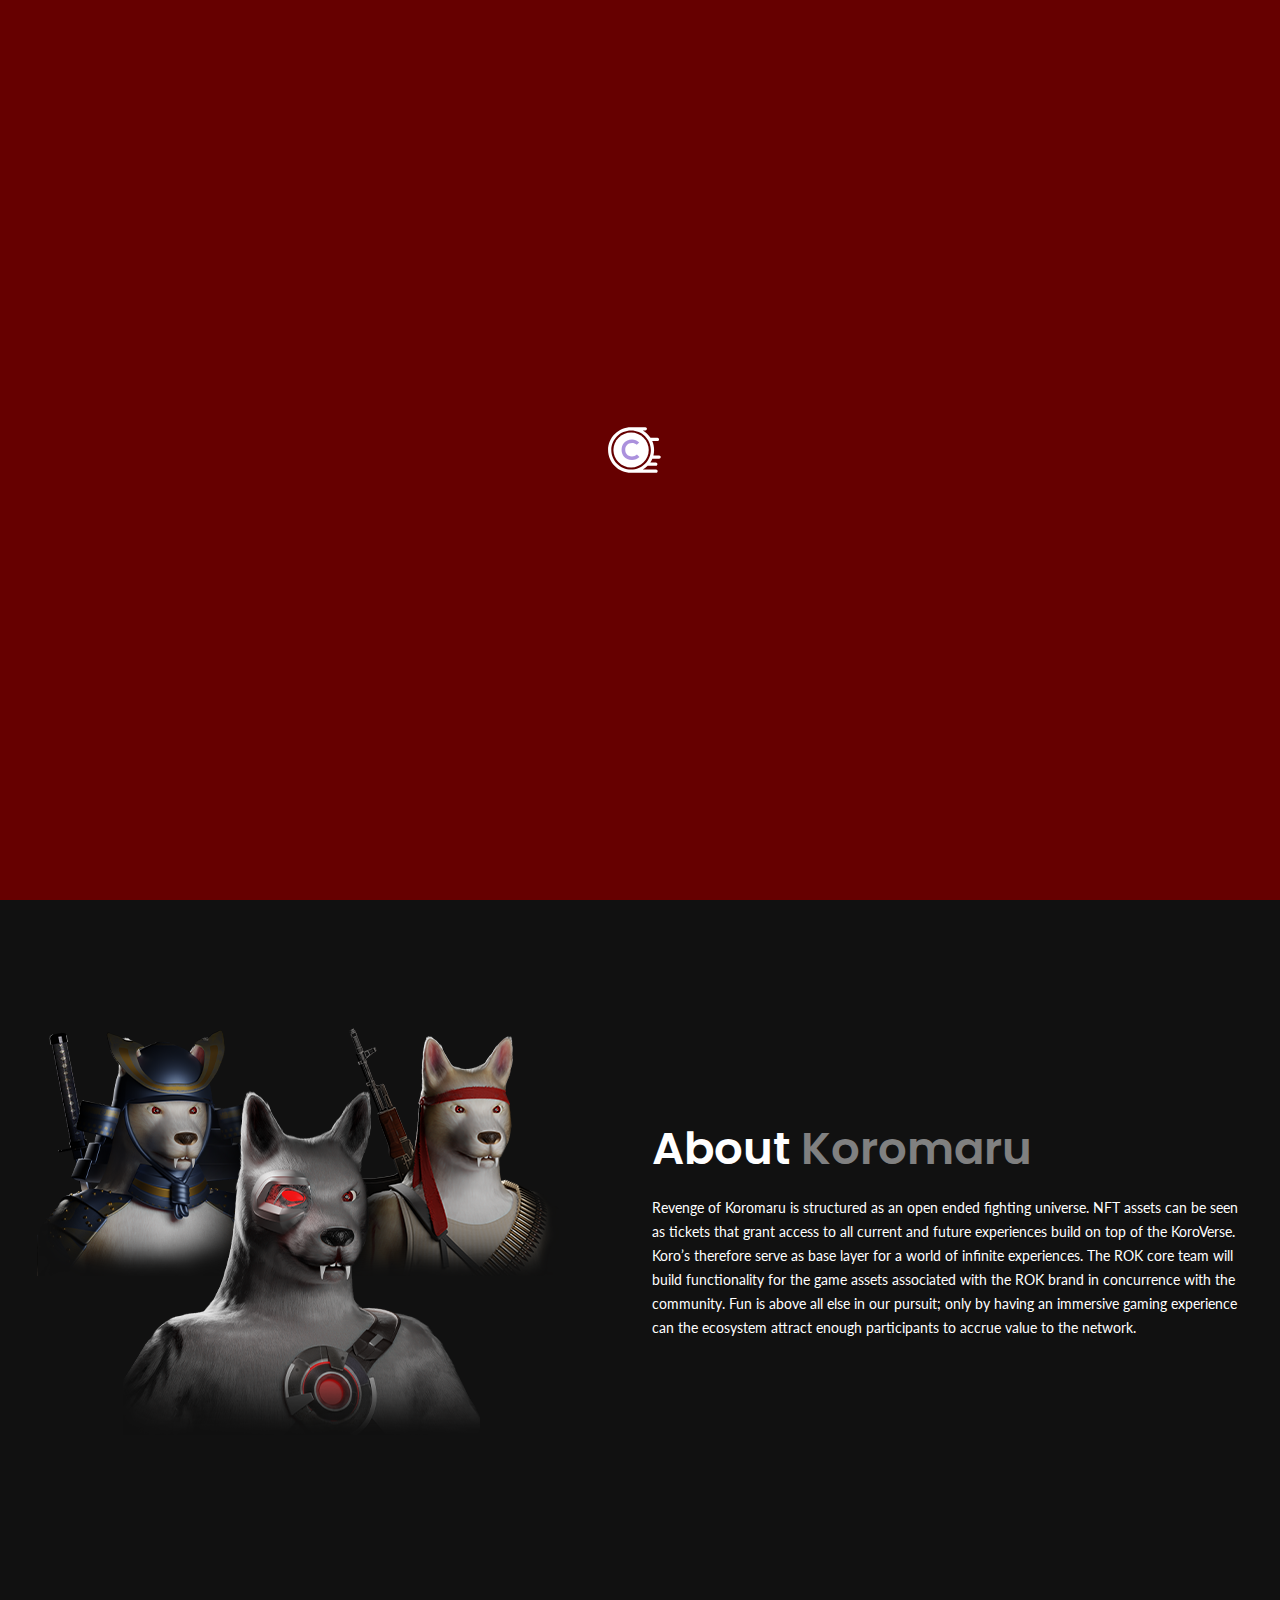
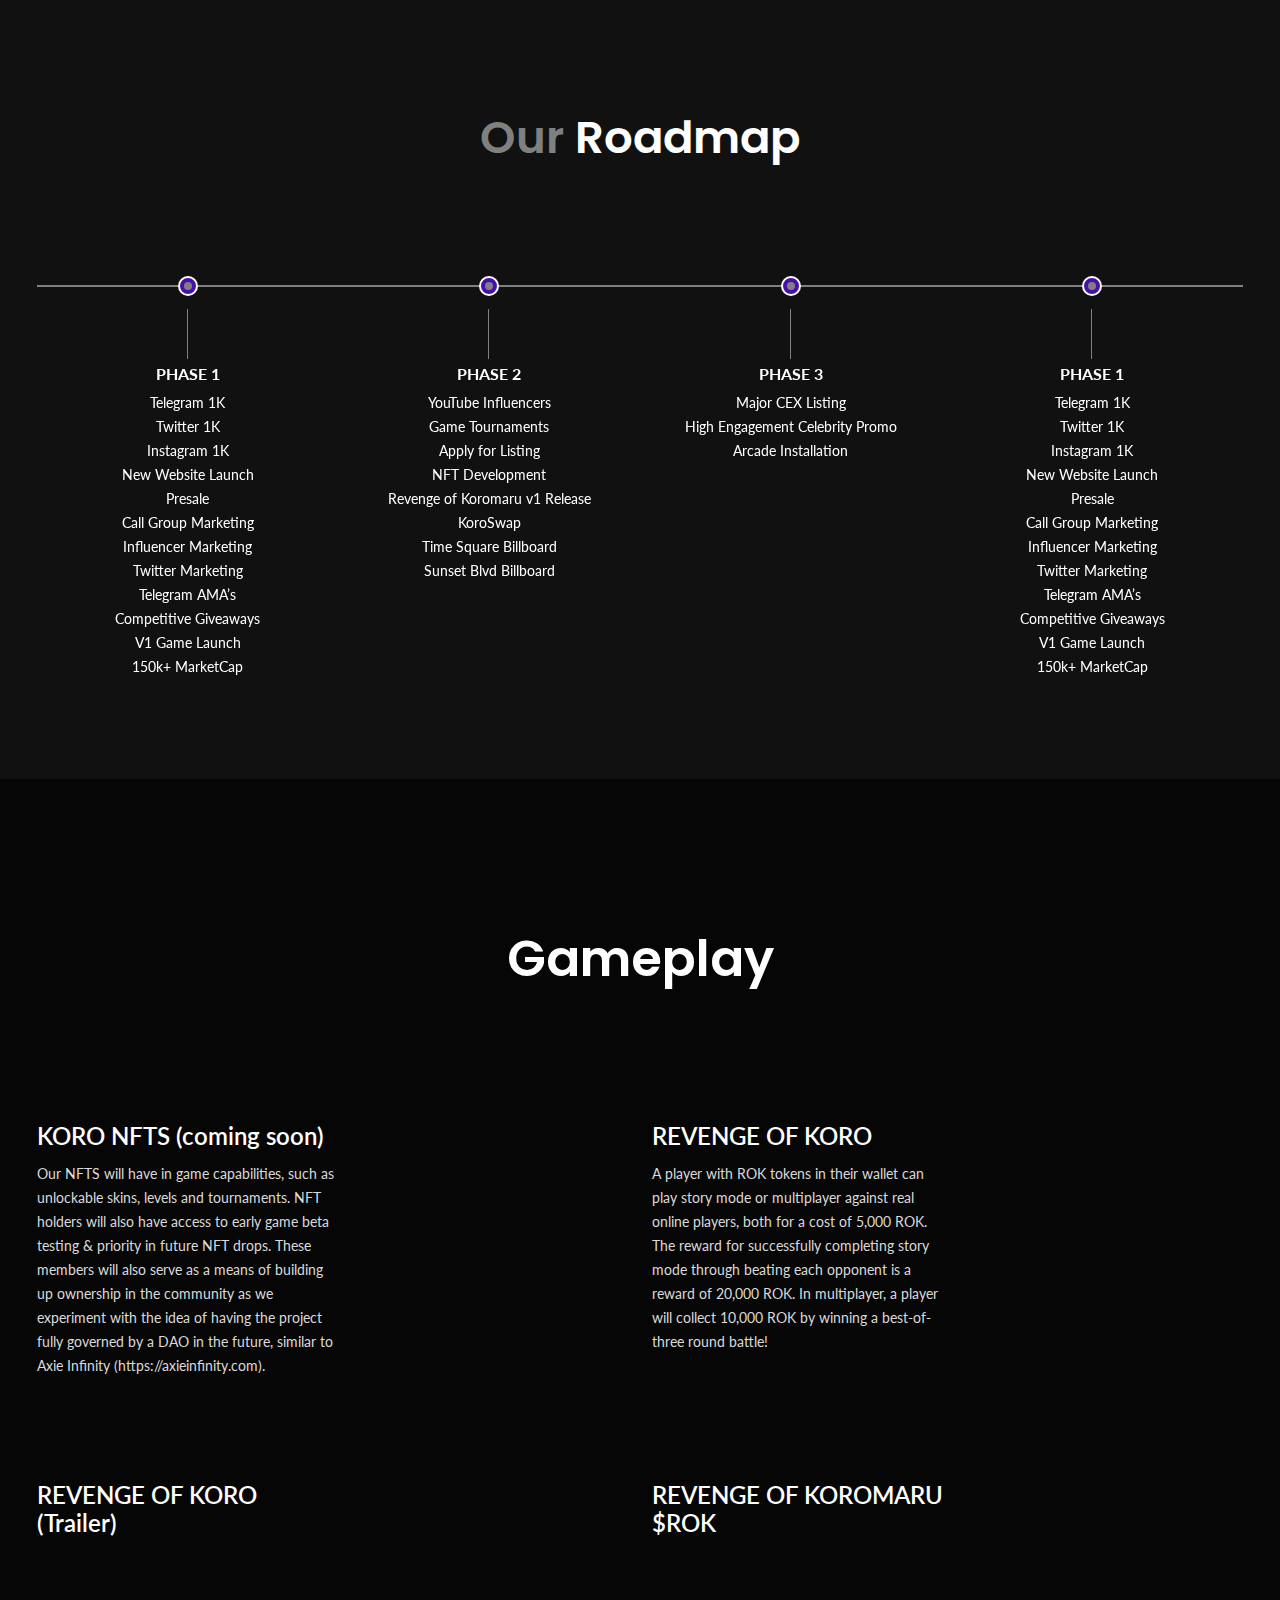
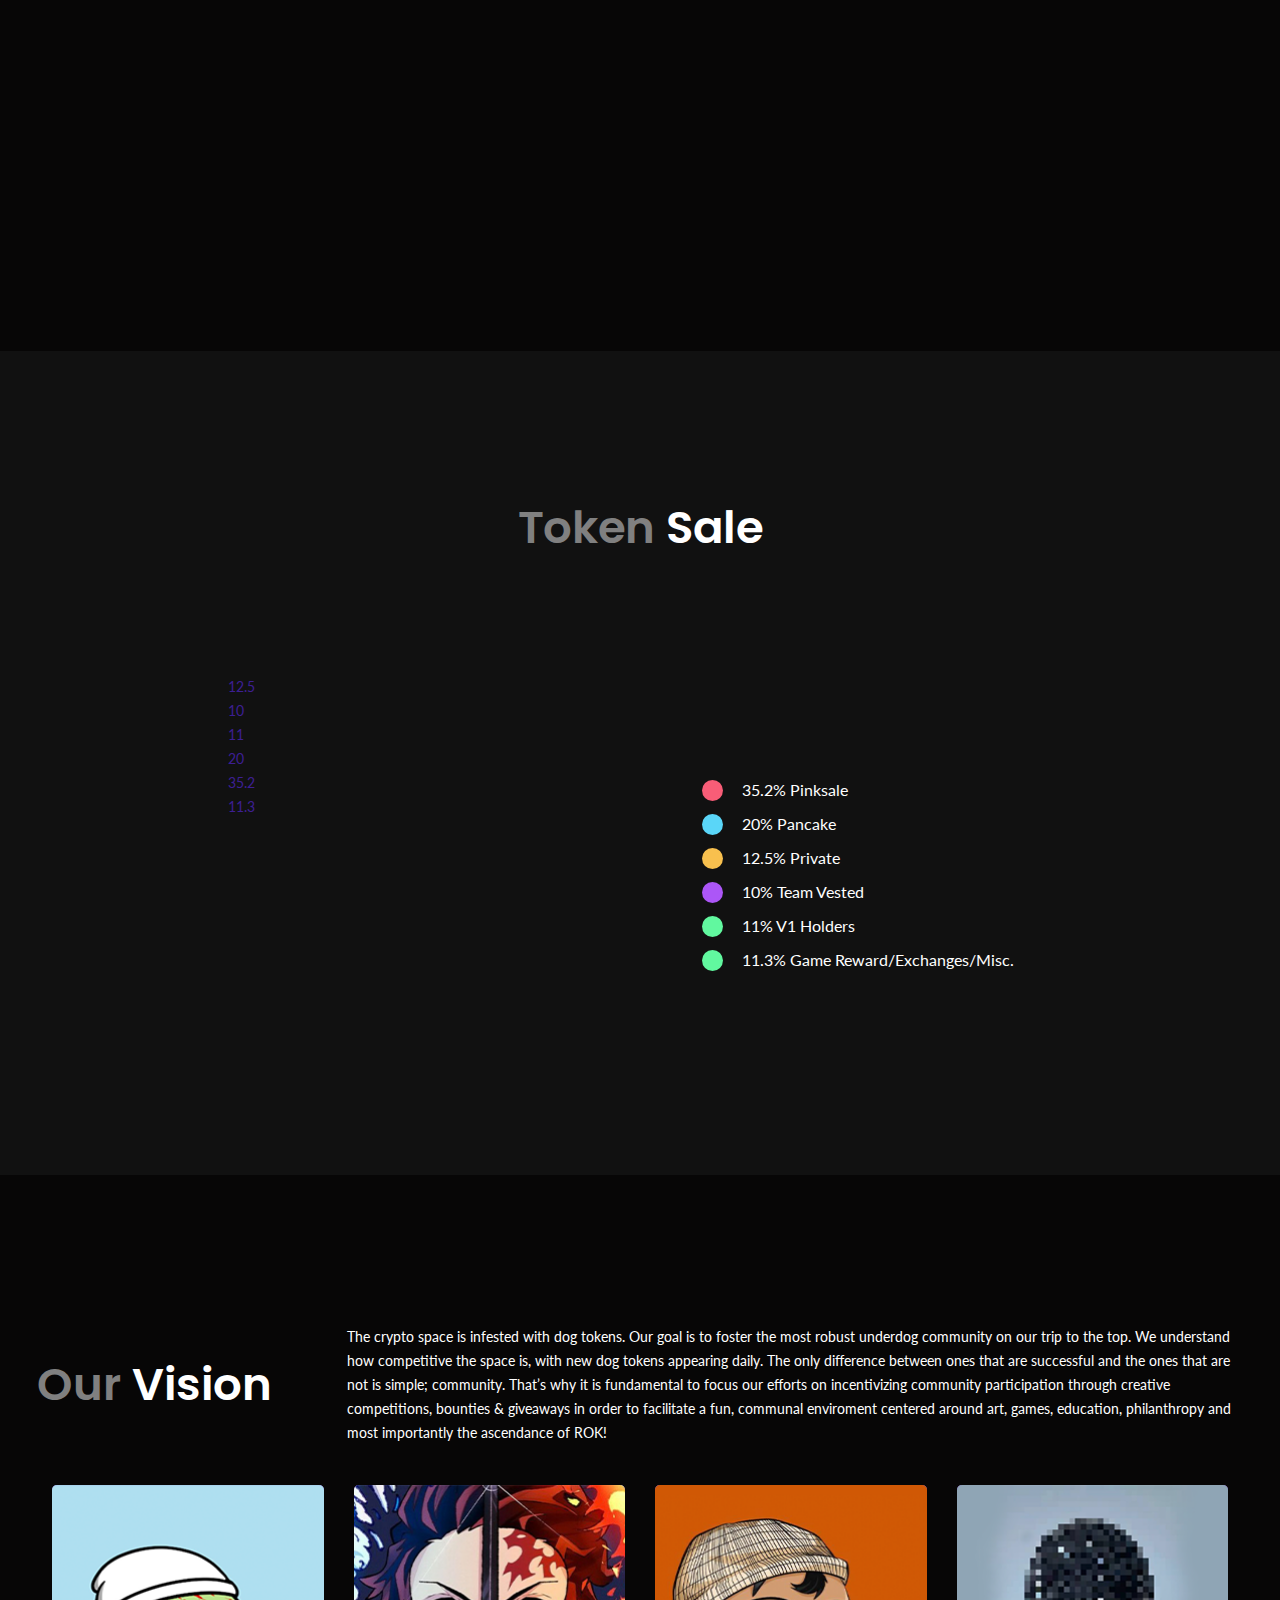
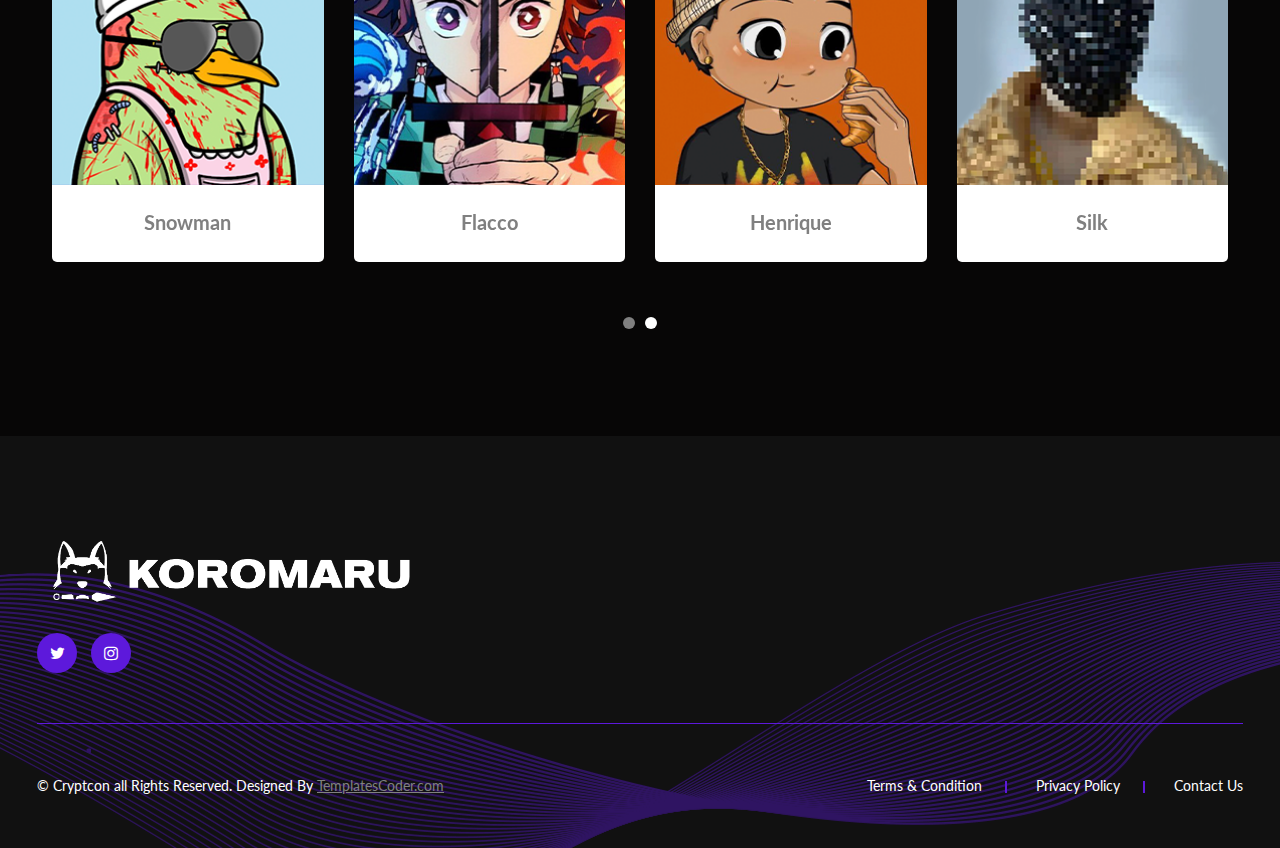
<file: index.html>
<!DOCTYPE html>
<html lang="en">

<head>
	<!-- Basic Page Needs -->
	<meta charset="utf-8">
	<title>Koromaru</title>

	<!-- Mobile Specific Metas -->
	<meta name="viewport" content="width=device-width, initial-scale=1, maximum-scale=1">
	<link type="image/x-icon" href="images/fav-icon.png" rel="icon">

	<!-- CSS -->
	<link rel="stylesheet" type="text/css" href="css/style.css">
	<link rel="stylesheet" type="text/css" href="css/color.css">
	<link rel="stylesheet" type="text/css" href="css/responsive.css">
</head>

<body>

	<!-- Start preloader -->
	<div id="preloader"></div>
	<!-- End preloader -->

	<!-- Top scroll -->
	<div class="top-scroll transition">
		<a href="#particle-canvas" class="scrollTo"><i class="fa fa-angle-up" aria-hidden="true"></i></a>
	</div>
	<!-- Top scroll End -->

	<header class="transition">
		<div class="container">
			<div class="row flex-align">
				<div class="col-lg-3 col-md-3 col-8">
					<div class="logo">
						<a href="index.html"><img src="images/logo.png" class="transition" alt="Cryptcon"></a>
					</div>
				</div>
				<div class="col-lg-9 col-md-9 col-4 text-right">
					<div class="menu-toggle">
						<span></span>
					</div>
					<div class="menu">
						<ul class="d-inline-block">
							<li><a href="#home">Home</a></li>
							<!-- <li><a href="#news">News</a></li> -->
							<li><a href="#roadmap">Roadmap</a></li>
							<li><a href="#gameplay">Gameplay</a></li>
							<li><a href="#tokensale">Token Sale</a></li>
							<!-- <li><a href="#tokenomics">Tokenomics</a></li> -->
							<li><a href="#team">$ROK Team</a></li>
							<li><a href="https://d3fqtz6zjfopso.cloudfront.net" target="_blank">PLAY NOW</a></li>
						</ul>
					</div>
				</div>
			</div>
		</div>
	</header>

	<div id="home"></div>
	<section class="home-banner-2 skyblue flex-align" id="particle-canvas">
		<div class="container">
			<div class="row position-r z-index-2">
				<div class="col-md-7 flex-align wow fadeInLeft">
					<div class="banner-tow-content">
						<h1 class="banner-heading-tow">Buy <span>$ROK</span>, fight and collect.</h1>
						<p class="banner-des">Revenge of Koromaru is structured as an open ended fighting universe. NFT assets can
							be seen as tickets that grant
							access to all current and future experiences built on top of the KoroVerse.
						</p>
					</div>
				</div>
			</div>
		</div>
	</section>

	<section class="about-part darkblue ptb-100">
		<div class="container">
			<div class="row">
				<div class="col-md-6 wow fadeInLeft">
					<div class="about-img">
						<img src="images/about.png" alt="about">
					</div>
				</div>
				<div class="col-md-6 flex-align wow fadeInRight">
					<div class="about-content">
						<div class="section-heading">
							<h2 class="heading-title-2 pb-20">About <span>Koromaru</span></h2>
							<p>Revenge of Koromaru is structured as an open ended fighting universe. NFT assets can be seen as tickets
								that grant
								access to all current and future experiences build on top of the KoroVerse. Koro’s therefore serve as
								base layer for a
								world of infinite experiences.
								The ROK core team will build functionality for the game assets associated with the ROK brand in
								concurrence with the
								community. Fun is above all else in our pursuit; only by having an immersive gaming experience can the
								ecosystem attract
								enough participants to accrue value to the network.</p>
						</div>
					</div>
				</div>
			</div>
		</div>
	</section>

	<!-- <div id="news"></div>
	<section class="sub-page-banner skyblue parallax" id="banner">
		<div class="container">
			<div class="row">
				<div class="col-md-12 wow fadeInUp">
					<div class="page-banner text-center">
						<h1 class="sub-banner-title">News</h1>
					</div>
				</div>
			</div>
		</div>
	</section>

	<section class="blog-list-main skyblue ptb-100">
		<div class="container">
			<div class="row">
				<div class="col-xl-4 col-lg-4 col-md-12 order-r-2">
					<div class="blog-category mb-45">
						<h2 class="blog-cat-title">Category</h2>
						<ul>
							<li><a href="javascript:;">Blockchain</a></li>
							<li><a href="javascript:;">Cryptocurrency</a></li>
							<li><a href="javascript:;">Technology</a></li>
							<li><a href="javascript:;">Competitive Research</a></li>
							<li><a href="javascript:;">Startup</a></li>
						</ul>
					</div>
					<div class="trending-news mb-45">
						<h2 class="blog-cat-title">Trending News</h2>
						<div class="trending-news-box mb-20">
							<div class="trending-news-img">
								<a href="#"><img src="images/news-1.jpg" class="transition" alt="Trending News"></a>
							</div>
							<div class="trending-news-content">
								<a href="#" class="trending-news-title">Finance Minister Calls of ICO.</a>
								<span class="trending-news-date">March 20,2021</span>
							</div>
							<div class="clear"></div>
						</div>
						<div class="trending-news-box mb-20">
							<div class="trending-news-img">
								<a href="#"><img src="images/news-2.jpg" class="transition" alt="Trending News"></a>
							</div>
							<div class="trending-news-content">
								<a href="#" class="trending-news-title">Finance Minister Calls of ICO.</a>
								<span class="trending-news-date">March 20,2021</span>
							</div>
							<div class="clear"></div>
						</div>
						<div class="trending-news-box mb-20">
							<div class="trending-news-img">
								<a href="#"><img src="images/news-3.jpg" class="transition" alt="Trending News"></a>
							</div>
							<div class="trending-news-content">
								<a href="#" class="trending-news-title">Finance Minister Calls of ICO.</a>
								<span class="trending-news-date">March 20,2021</span>
							</div>
							<div class="clear"></div>
						</div>
					</div>
					<div class="blog-tags mb-45">
						<h2 class="blog-cat-title">Trending News</h2>
						<ul>
							<li><a href="javascript:void(0)">crypto</a></li>
							<li><a href="javascript:void(0)">Consultation</a></li>
							<li><a href="javascript:void(0)">Case</a></li>
							<li><a href="javascript:void(0)">Attorney</a></li>
							<li><a href="javascript:void(0)">Crypto Currency</a></li>
							<li><a href="javascript:void(0)">BTC</a></li>
							<li><a href="javascript:void(0)">Dollar</a></li>
							<li><a href="javascript:void(0)">Ethereum</a></li>
						</ul>
					</div>
					<div class="archives">
						<h2 class="blog-cat-title">Archives</h2>
						<ul>
							<li><a href="#">January 2021</a></li>
							<li><a href="#">January 2021</a></li>
							<li><a href="#">January 2021</a></li>
						</ul>
					</div>
				</div>
				<div class="col-xl-8 col-lg-8 col-md-12 order-r-1">
					<div class="blog-list-box">
						<div class="blog-list-img">
							<a href="javascript:;"><img src="images/blog-4.jpg" class="transition" alt="blog"></a>
						</div>
						<div class="blog-list-content">
							<a href="javascript:;" class="blog-list-title">Cryptocash is a clean, modern and itry-specific HTML
								template</a>
							<ul>
								<li>March 20,2021</li>
								<li>by John Doe</li>
							</ul>
							<p class="blog-list-des">Lorem ipsum dolor sit amet, consectetur adipiscing elit, sed do Lorem ipsum dolor
								sit amet, consectetur adipiscing elit, sed do Lorem ipsum dolor sit amet, consectetur adipiscing elit,
								sed
								do eiusmod tempor incididunt ut labore et dolore magna aliqua. Ut enim ad minim veniam, quis nostrud
								exercitation ullamco laboris nisi ut aliquip Lorem ipsum dolor sit amet, consectetur adipiscing elit,
								sed
								do Lorem ipsum dolor sit amet, consectetur adipiscing elit, sed do Lorem ipsum dolor sit amet,
								consectetur
								adipiscing elit, sed do eiusmod tempor incididunt ut labore et dolore magna aliqua. Ut enim ad minim
								veniam, quis nostrud exercitation ullamco laboris nisi ut aliquip </p>
							<a href="javascript:;" class="read-more">Read More</a>
						</div>
					</div>
					<div class="blog-list-box">
						<div class="blog-list-img">
							<a href="javascript:;"><img src="images/blog-5.jpg" class="transition" alt="blog"></a>
						</div>
						<div class="blog-list-content">
							<a href="javascript:;" class="blog-list-title">Cryptocash is a clean, modern and itry-specific HTML
								template</a>
							<ul>
								<li>March 20,2021</li>
								<li>by John Doe</li>
							</ul>
							<p class="blog-list-des">Lorem ipsum dolor sit amet, consectetur adipiscing elit, sed do Lorem ipsum dolor
								sit amet, consectetur adipiscing elit, sed do Lorem ipsum dolor sit amet, consectetur adipiscing elit,
								sed
								do eiusmod tempor incididunt ut labore et dolore magna aliqua. Ut enim ad minim veniam, quis nostrud
								exercitation ullamco laboris nisi ut aliquip Lorem ipsum dolor sit amet, consectetur adipiscing elit,
								sed
								do Lorem ipsum dolor sit amet, consectetur adipiscing elit, sed do Lorem ipsum dolor sit amet,
								consectetur
								adipiscing elit, sed do eiusmod tempor incididunt ut labore et dolore magna aliqua. Ut enim ad minim
								veniam, quis nostrud exercitation ullamco laboris nisi ut aliquip </p>
							<a href="javascript:;" class="read-more">Read More</a>
						</div>
					</div>
					<div class="blog-list-box">
						<div class="blog-list-img">
							<a href="javascript:;"><img src="images/blog-6.jpg" class="transition" alt="blog"></a>
						</div>
						<div class="blog-list-content">
							<a href="javascript:;" class="blog-list-title">Cryptocash is a clean, modern and itry-specific HTML
								template</a>
							<ul>
								<li>March 20,2021</li>
								<li>by John Doe</li>
							</ul>
							<p class="blog-list-des">Lorem ipsum dolor sit amet, consectetur adipiscing elit, sed do Lorem ipsum dolor
								sit amet, consectetur adipiscing elit, sed do Lorem ipsum dolor sit amet, consectetur adipiscing elit,
								sed
								do eiusmod tempor incididunt ut labore et dolore magna aliqua. Ut enim ad minim veniam, quis nostrud
								exercitation ullamco laboris nisi ut aliquip Lorem ipsum dolor sit amet, consectetur adipiscing elit,
								sed
								do Lorem ipsum dolor sit amet, consectetur adipiscing elit, sed do Lorem ipsum dolor sit amet,
								consectetur
								adipiscing elit, sed do eiusmod tempor incididunt ut labore et dolore magna aliqua. Ut enim ad minim
								veniam, quis nostrud exercitation ullamco laboris nisi ut aliquip </p>
							<a href="javascript:;" class="read-more">Read More</a>
						</div>
					</div>

					<div class="blog-list-pagination">
						<ul>
							<li><a href="#" class="active">1</a></li>
							<li><a href="#">2</a></li>
							<li><a href="#">3</a></li>
							<li><a href="#"><i class="fa fa-angle-right" aria-hidden="true"></i></a></li>
						</ul>
					</div>
				</div>
			</div>
		</div>
	</section> -->

	<div id="roadmap"></div>
	<section class="roadmap-part darkblue pt-150 pb-100">
		<div class="container">
			<div class="row">
				<div class="col-md-12">
					<div class="section-heading text-center">
						<h2 class="heading-title-2 wow fadeInUp pb-20"><span>Our</span> Roadmap</h2>
					</div>
				</div>
			</div>
			<div class="row">
				<div class="col-md-12">
					<div class="main-roadmap">
						<div class="row">
							<div class="col-md-12">
								<div class="h-border wow fadeInLeft"></div>
							</div>
						</div>
						<div class="row">
							<div class="col-md-12">
								<div class="roadmap-slider owl-carousel">
									<div class="roadmap wow fadeInLeft">
										<div class="roadmap-box text-center">
											<div class="map-graphic">
												<div class="small-round"><span></span></div>
												<div class="v-row"></div>
											</div>
											<div class="roadmap-detail-box">
												<div class="date-title">PHASE 1</div>
												<p class="roadmap-des">Telegram 1K<br>
													Twitter 1K<br>
													Instagram 1K<br>
													New Website Launch<br>
													Presale<br>
													Call Group Marketing<br>
													Influencer Marketing<br>
													Twitter Marketing<br>
													Telegram AMA’s<br>
													Competitive Giveaways<br>
													V1 Game Launch<br>
													150k+ MarketCap </p>
											</div>
										</div>
									</div>
									<div class="roadmap wow fadeInLeft">
										<div class="roadmap-box text-center">
											<div class="map-graphic">
												<div class="small-round"><span></span></div>
												<div class="v-row"></div>
											</div>
											<div class="roadmap-detail-box">
												<div class="date-title">PHASE 2</div>
												<p class="roadmap-des">YouTube Influencers<br>
													Game Tournaments<br>
													Apply for Listing<br>
													NFT Development<br>
													Revenge of Koromaru v1 Release<br>
													KoroSwap<br>
													Time Square Billboard<br>
													Sunset Blvd Billboard </p>
											</div>
										</div>
									</div>
									<div class="roadmap wow fadeInLeft">
										<div class="roadmap-box text-center">
											<div class="map-graphic">
												<div class="small-round"><span></span></div>
												<div class="v-row"></div>
											</div>
											<div class="roadmap-detail-box">
												<div class="date-title">PHASE 3</div>
												<p class="roadmap-des">Major CEX Listing<br>
													High Engagement Celebrity Promo<br>
													Arcade Installation </p>
											</div>
										</div>
									</div>
								</div>
							</div>
						</div>
					</div>
				</div>
			</div>
		</div>
	</section>

	<div id="gameplay"></div>
	<section class="sub-page-banner skyblue parallax" id="banner">
		<div class="container">
			<div class="row">
				<div class="col-md-12 wow fadeInUp">
					<div class="page-banner text-center">
						<h1 class="sub-banner-title">Gameplay</h1>
					</div>
				</div>
			</div>
		</div>
	</section>

	<section class="feature-part skyblue pt-100 pb-10">
		<div class="container">
			<div class="row">
				<div class="col-md-6 wow fadeInUp pb-80">
					<div class="feature-box">
						<!-- <div class="feature-icon">
							<img src="images/feature-1.png" alt="Safe & Secure">
						</div> -->
						<div class="feature-contain pt-25">
							<a href="javascript:;" class="feature-title pb-15">KORO NFTS (coming soon)</a>
							<p class="feature-des">Our NFTS will have in game capabilities, such as unlockable skins, levels and
								tournaments. NFT holders will also have
								access to early game beta testing & priority in future NFT drops. These members will also serve as a
								means of building
								up ownership in the community as we experiment with the idea of having the project fully governed by a
								DAO in the
								future, similar to Axie Infinity (https://axieinfinity.com). </p>
						</div>
					</div>
				</div>
				<div class="col-md-6 wow fadeInUp pb-80">
					<div class="feature-box">
						<!-- <div class="feature-icon">
							<a href="javascript:;"><img src="images/feature-2.png" alt="Early Bonus"></a>
						</div> -->
						<div class="feature-contain pt-25">
							<a href="javascript:;" class="feature-title pb-15">REVENGE OF KORO</a>
							<p class="feature-des">A player with ROK tokens in their wallet can play story mode or multiplayer against
								real online players, both for a cost
								of 5,000 ROK.
								The reward for successfully completing story mode through beating each opponent is a reward of 20,000
								ROK.

								In multiplayer, a player will collect 10,000 ROK by winning a best-of-three round battle! </p>
						</div>
					</div>
				</div>
				<div class="col-md-6 wow fadeInUp pb-80">
					<div class="feature-box">
						<div class="feature-contain pt-25">
							<a href="javascript:;" class="feature-title pb-15">REVENGE OF KORO (Trailer)</a>
							<div class="embed-youtube">
								<iframe width="560" height="315" src="https://www.youtube.com/embed/21yfoTj8zYQ"
									title="YouTube video player" frameborder="0"
									allow="accelerometer; autoplay; clipboard-write; encrypted-media; gyroscope; picture-in-picture"
									allowfullscreen></iframe>
							</div>
						</div>
					</div>
				</div>
				<div class="col-md-6 wow fadeInUp pb-80">
					<div class="feature-box">
						<div class="feature-contain pt-25">
							<a href="javascript:;" class="feature-title pb-15">REVENGE OF KOROMARU $ROK</a>
							<div class="embed-youtube">
								<iframe width="560" height="315" src="https://www.youtube.com/embed/YnWhx_kVTNk"
									title="YouTube video player" frameborder="0"
									allow="accelerometer; autoplay; clipboard-write; encrypted-media; gyroscope; picture-in-picture"
									allowfullscreen></iframe>
							</div>
						</div>
					</div>
				</div>
			</div>
		</div>
	</section>

	<div id="tokensale"></div>
	<section class="token-sale-2 darkblue pt-150 pb-100" id="tokensale-part">
		<div class="container">
			<div class="row">
				<div class="col-md-12">
					<div class="section-heading text-center">
						<h2 class="heading-title-2 wow fadeInUp pb-20"><span>Token</span> Sale</h2>

					</div>
				</div>
			</div>
			<div class="row pt-100">
				<div class="col-lg-6 col-md-12 justify-center-r">
					<div class="token-graph w-100">
						<div class='donut'>
							<div data-lcolor="#f8c04e">12.5 </div>
							<div data-lcolor="#ac56f7">10 </div>
							<div data-lcolor="#61f89f">11 </div>
							<div data-lcolor="#5ad6f8">20 </div>
							<div data-lcolor="#f85d77">35.2</div>
							<div data-lcolor="#61f89e">11.3</div>
						</div>
						<div class="graph-logo">
							<!-- <img src="images/graph-logo.png" alt="cryptoz"> -->
						</div>
					</div>
				</div>
				<div class="col-lg-6 col-md-12 flex-align">
					<div class="token-graphic-detail wow fadeInRight">
						<ul>
							<li class="color-code-1">35.2% Pinksale</li>
							<li class="color-code-2">20% Pancake</li>
							<li class="color-code-3">12.5% Private</li>
							<li class="color-code-4">10% Team Vested</li>
							<li class="color-code-5">11% V1 Holders</li>
							<li class="color-code-5">11.3% Game Reward/Exchanges/Misc.</li>
						</ul>
					</div>
				</div>
			</div>
		</div>
	</section>

	<div id="team"></div>
	<section class="team-part-2 skyblue pt-150 pb-100">
		<div class="container">
			<div class="row">
				<div class="col-md-12">
					<div class="section-heading flex-align pb-40">
						<h2 class="heading-title-2 wow fadeInUp white-space pr-75"><span>Our</span> Vision</h2>
						<p class="heading-des-2 wow fadeInUp">The crypto space is infested with dog tokens. Our goal is to foster
							the most robust underdog community on our trip to
							the top. We understand how competitive the space is, with new dog tokens appearing daily. The only
							difference between
							ones that are successful and the ones that are not is simple; community. That’s why it is fundamental to
							focus our
							efforts on incentivizing community participation through creative competitions, bounties & giveaways in
							order to
							facilitate a fun, communal enviroment centered around art, games, education, philanthropy and most
							importantly the
							ascendance of ROK! </p>
					</div>
				</div>
			</div>
			<div class="row">
				<div class="col-md-12">
					<div class="team-slider owl-carousel wow fadeInUp">
						<div class="team-slide-box">
							<div class="team-box-2">
								<div class="team-member-img">
									<a href="javascript:;"><img src="images/snowman AVI.png" alt="team member"></a>
								</div>
								<div class="team-member-name">
									<a href="javascript:;">Snowman</a>
								</div>
							</div>
						</div>
						<div class="team-slide-box">
							<div class="team-box-2">
								<div class="team-member-img">
									<a href="javascript:;"><img src="images/flacco AVI.png" alt="team member"></a>
								</div>
								<div class="team-member-name">
									<a href="javascript:;">Flacco</a>
								</div>
							</div>
						</div>
						<div class="team-slide-box">
							<div class="team-box-2">
								<div class="team-member-img">
									<a href="javascript:;"><img src="images/henrique AVI.png" alt="team member"></a>
								</div>
								<div class="team-member-name">
									<a href="javascript:;">Henrique</a>
								</div>
							</div>
						</div>
						<div class="team-slide-box">
							<div class="team-box-2">
								<div class="team-member-img">
									<a href="javascript:;"><img src="images/SILK PFP.png" alt="team member"></a>
								</div>
								<div class="team-member-name">
									<a href="javascript:;">Silk</a>
								</div>
							</div>
						</div>
						<div class="team-slide-box">
							<div class="team-box-2">
								<div class="team-member-img">
									<a href="javascript:;"><img src="images/WIZ PFP.png" alt="team member"></a>
								</div>
								<div class="team-member-name">
									<a href="javascript:;">Wiz</a>
								</div>
							</div>
						</div>
						<div class="team-slide-box">
							<div class="team-box-2">
								<div class="team-member-img">
									<a href="javascript:;"><img src="images/omni_meta.png" alt="team member"></a>
								</div>
								<div class="team-member-name">
									<a href="javascript:;">Omislash</a>
								</div>
							</div>
						</div>
					</div>
				</div>
			</div>
		</div>
	</section>

	<!-- <section class="faq-part-2 skyblue ptb-100">
		<div class="container">
			<div class="row">
				<div class="col-md-12">
					<div class="section-heading text-center pb-65">
						<h2 class="heading-title-2 pb-20"><span>Frequently</span> asked questions</h2>
						<p class="heading-des">Lorem Ipsum is simply dummy text of the printing and typesetting industry. Lorem
							Ipsum has been the industry's standard dummy text ever since the 1500s, when an unknown printer Lorem
							Ipsum is simply dummy </p>
					</div>
				</div>
			</div>
			<div class="row">
				<div class="col-md-12 wow fadeInUp">
					<ul class="nav nav-tab Frequently-tabs pb-55">
						<li>
							<a class="tab-link active" href="javascript:void(0)" data-tab="tab-1">general</a>
						</li>
						<li>
							<a class="tab-link" href="javascript:void(0)" data-tab="tab-2">pre-ico & ico</a>
						</li>
						<li>
							<a class="tab-link" href="javascript:void(0)" data-tab="tab-3">Tokens</a>
						</li>
						<li>
							<a class="tab-link" href="javascript:void(0)" data-tab="tab-4">client</a>
						</li>
					</ul>
				</div>
			</div>
			<div class="row">
				<div class="col-md-12 wow fadeInUp">
					<div class="tab-content" id="myTabContent">
						<div class="tab-panel active" id="tab-1">
							<div class="row">
								<div class="col-lg-6 col-md-12">
									<div class="accordion-faq-box mb-20">
										<a href="javascript:void(0)" class="accordion-faq-title">What is ICO Crypto?</a>
										<div class="accordion-faq-content">
											<p>Cryptcon - is unique platform; that is secure, smart and easy-to-use platform, and completely
												disrupting the way businesses raise capital.</p>
										</div>
									</div>
									<div class="accordion-faq-box mb-20">
										<a href="javascript:void(0)" class="accordion-faq-title">When she reached the first hills?</a>
										<div class="accordion-faq-content">
											<p>Lorem Ipsum is simply dummy text of the printing and typesetting industry. Lorem Ipsum has been
												the industry's standard dummy text ever since the 1500s, when an unknown printer Lorem Ipsum is
												simply dummy</p>
										</div>
									</div>
									<div class="accordion-faq-box mb-20">
										<a href="javascript:void(0)" class="accordion-faq-title">Big Oxmox advised her not to do?</a>
										<div class="accordion-faq-content">
											<p>Lorem Ipsum is simply dummy text of the printing and typesetting industry. Lorem Ipsum has been
												the industry's standard dummy text ever since the 1500s, when an unknown printer Lorem Ipsum is
												simply dummy</p>
										</div>
									</div>
									<div class="accordion-faq-box mb-20">
										<a href="javascript:void(0)" class="accordion-faq-title">Vokalia and Consonantia, there live?</a>
										<div class="accordion-faq-content">
											<p>Lorem Ipsum is simply dummy text of the printing and typesetting industry. Lorem Ipsum has been
												the industry's standard dummy text ever since the 1500s, when an unknown printer Lorem Ipsum is
												simply dummy</p>
										</div>
									</div>
									<div class="accordion-faq-box mb-20">
										<a href="javascript:void(0)" class="accordion-faq-title">Big Oxmox advised her not to do?</a>
										<div class="accordion-faq-content">
											<p>Lorem Ipsum is simply dummy text of the printing and typesetting industry. Lorem Ipsum has been
												the industry's standard dummy text ever since the 1500s, when an unknown printer Lorem Ipsum is
												simply dummy</p>
										</div>
									</div>
								</div>
								<div class="col-lg-6 col-md-12">
									<div class="accordion-faq-box mb-20">
										<a href="javascript:void(0)" class="accordion-faq-title">What cryptocurrencies can I use to
											purchase?</a>
										<div class="accordion-faq-content">
											<p>Lorem Ipsum is simply dummy text of the printing and typesetting industry. Lorem Ipsum has been
												the industry's standard dummy text ever since the 1500s, when an unknown printer Lorem Ipsum is
												simply dummy</p>
										</div>
									</div>
									<div class="accordion-faq-box mb-20">
										<a href="javascript:void(0)" class="accordion-faq-title">How can I participate in the ICO Token
											sale?</a>
										<div class="accordion-faq-content">
											<p>Lorem Ipsum is simply dummy text of the printing and typesetting industry. Lorem Ipsum has been
												the industry's standard dummy text ever since the 1500s, when an unknown printer Lorem Ipsum is
												simply dummy</p>
										</div>
									</div>
									<div class="accordion-faq-box mb-20">
										<a href="javascript:void(0)" class="accordion-faq-title">How do I benefit from the ICO Token?</a>
										<div class="accordion-faq-content">
											<p>Lorem Ipsum is simply dummy text of the printing and typesetting industry. Lorem Ipsum has been
												the industry's standard dummy text ever since the 1500s, when an unknown printer Lorem Ipsum is
												simply dummy</p>
										</div>
									</div>
									<div class="accordion-faq-box mb-20">
										<a href="javascript:void(0)" class="accordion-faq-title">Which of us ever undertakes laborious?</a>
										<div class="accordion-faq-content">
											<p>Lorem Ipsum is simply dummy text of the printing and typesetting industry. Lorem Ipsum has been
												the industry's standard dummy text ever since the 1500s, when an unknown printer Lorem Ipsum is
												simply dummy</p>
										</div>
									</div>
									<div class="accordion-faq-box mb-20">
										<a href="javascript:void(0)" class="accordion-faq-title">Their separate existence is a myth?</a>
										<div class="accordion-faq-content">
											<p>Lorem Ipsum is simply dummy text of the printing and typesetting industry. Lorem Ipsum has been
												the industry's standard dummy text ever since the 1500s, when an unknown printer Lorem Ipsum is
												simply dummy</p>
										</div>
									</div>
								</div>
							</div>
						</div>
						<div class="tab-panel" id="tab-2">
							<div class="row">
								<div class="col-lg-6 col-md-12">
									<div class="accordion-faq-box mb-20">
										<a href="javascript:void(0)" class="accordion-faq-title">When she reached the first hills?</a>
										<div class="accordion-faq-content">
											<p>Lorem Ipsum is simply dummy text of the printing and typesetting industry. Lorem Ipsum has been
												the industry's standard dummy text ever since the 1500s, when an unknown printer Lorem Ipsum is
												simply dummy</p>
										</div>
									</div>
									<div class="accordion-faq-box mb-20">
										<a href="javascript:void(0)" class="accordion-faq-title">Vokalia and Consonantia, there live?</a>
										<div class="accordion-faq-content">
											<p>Lorem Ipsum is simply dummy text of the printing and typesetting industry. Lorem Ipsum has been
												the industry's standard dummy text ever since the 1500s, when an unknown printer Lorem Ipsum is
												simply dummy</p>
										</div>
									</div>
								</div>
								<div class="col-lg-6 col-md-12">
									<div class="accordion-faq-box mb-20">
										<a href="javascript:void(0)" class="accordion-faq-title">What cryptocurrencies can I use to
											purchase?</a>
										<div class="accordion-faq-content">
											<p>Lorem Ipsum is simply dummy text of the printing and typesetting industry. Lorem Ipsum has been
												the industry's standard dummy text ever since the 1500s, when an unknown printer Lorem Ipsum is
												simply dummy</p>
										</div>
									</div>
									<div class="accordion-faq-box mb-20">
										<a href="javascript:void(0)" class="accordion-faq-title">How can I participate in the ICO Token
											sale?</a>
										<div class="accordion-faq-content">
											<p>Lorem Ipsum is simply dummy text of the printing and typesetting industry. Lorem Ipsum has been
												the industry's standard dummy text ever since the 1500s, when an unknown printer Lorem Ipsum is
												simply dummy</p>
										</div>
									</div>
									<div class="accordion-faq-box mb-20">
										<a href="javascript:void(0)" class="accordion-faq-title">How do I benefit from the ICO Token?</a>
										<div class="accordion-faq-content">
											<p>Lorem Ipsum is simply dummy text of the printing and typesetting industry. Lorem Ipsum has been
												the industry's standard dummy text ever since the 1500s, when an unknown printer Lorem Ipsum is
												simply dummy</p>
										</div>
									</div>
									<div class="accordion-faq-box mb-20">
										<a href="javascript:void(0)" class="accordion-faq-title">Which of us ever undertakes laborious?</a>
										<div class="accordion-faq-content">
											<p>Lorem Ipsum is simply dummy text of the printing and typesetting industry. Lorem Ipsum has been
												the industry's standard dummy text ever since the 1500s, when an unknown printer Lorem Ipsum is
												simply dummy</p>
										</div>
									</div>
									<div class="accordion-faq-box mb-20">
										<a href="javascript:void(0)" class="accordion-faq-title">Their separate existence is a myth?</a>
										<div class="accordion-faq-content">
											<p>Lorem Ipsum is simply dummy text of the printing and typesetting industry. Lorem Ipsum has been
												the industry's standard dummy text ever since the 1500s, when an unknown printer Lorem Ipsum is
												simply dummy</p>
										</div>
									</div>
								</div>
							</div>
						</div>
						<div class="tab-panel" id="tab-3">
							<div class="row">
								<div class="col-lg-6 col-md-12">
									<div class="accordion-faq-box mb-20">
										<a href="javascript:void(0)" class="accordion-faq-title">Big Oxmox advised her not to do?</a>
										<div class="accordion-faq-content">
											<p>Lorem Ipsum is simply dummy text of the printing and typesetting industry. Lorem Ipsum has been
												the industry's standard dummy text ever since the 1500s, when an unknown printer Lorem Ipsum is
												simply dummy</p>
										</div>
									</div>
									<div class="accordion-faq-box mb-20">
										<a href="javascript:void(0)" class="accordion-faq-title">Vokalia and Consonantia, there live?</a>
										<div class="accordion-faq-content">
											<p>Lorem Ipsum is simply dummy text of the printing and typesetting industry. Lorem Ipsum has been
												the industry's standard dummy text ever since the 1500s, when an unknown printer Lorem Ipsum is
												simply dummy</p>
										</div>
									</div>
								</div>
								<div class="col-lg-6 col-md-12">
									<div class="accordion-faq-box mb-20">
										<a href="javascript:void(0)" class="accordion-faq-title">What cryptocurrencies can I use to
											purchase?</a>
										<div class="accordion-faq-content">
											<p>Lorem Ipsum is simply dummy text of the printing and typesetting industry. Lorem Ipsum has been
												the industry's standard dummy text ever since the 1500s, when an unknown printer Lorem Ipsum is
												simply dummy</p>
										</div>
									</div>
									<div class="accordion-faq-box mb-20">
										<a href="javascript:void(0)" class="accordion-faq-title">How can I participate in the ICO Token
											sale?</a>
										<div class="accordion-faq-content">
											<p>Lorem Ipsum is simply dummy text of the printing and typesetting industry. Lorem Ipsum has been
												the industry's standard dummy text ever since the 1500s, when an unknown printer Lorem Ipsum is
												simply dummy</p>
										</div>
									</div>
									<div class="accordion-faq-box mb-20">
										<a href="javascript:void(0)" class="accordion-faq-title">Their separate existence is a myth?</a>
										<div class="accordion-faq-content">
											<p>Lorem Ipsum is simply dummy text of the printing and typesetting industry. Lorem Ipsum has been
												the industry's standard dummy text ever since the 1500s, when an unknown printer Lorem Ipsum is
												simply dummy</p>
										</div>
									</div>
								</div>
							</div>
						</div>
						<div class="tab-panel" id="tab-4">
							<div class="row">
								<div class="col-lg-6 col-md-12">
									<div class="accordion-faq-box mb-20">
										<a href="javascript:void(0)" class="accordion-faq-title">When she reached the first hills?</a>
										<div class="accordion-faq-content">
											<p>Lorem Ipsum is simply dummy text of the printing and typesetting industry. Lorem Ipsum has been
												the industry's standard dummy text ever since the 1500s, when an unknown printer Lorem Ipsum is
												simply dummy</p>
										</div>
									</div>
									<div class="accordion-faq-box mb-20">
										<a href="javascript:void(0)" class="accordion-faq-title">Big Oxmox advised her not to do?</a>
										<div class="accordion-faq-content">
											<p>Lorem Ipsum is simply dummy text of the printing and typesetting industry. Lorem Ipsum has been
												the industry's standard dummy text ever since the 1500s, when an unknown printer Lorem Ipsum is
												simply dummy</p>
										</div>
									</div>
									<div class="accordion-faq-box mb-20">
										<a href="javascript:void(0)" class="accordion-faq-title">Vokalia and Consonantia, there live?</a>
										<div class="accordion-faq-content">
											<p>Lorem Ipsum is simply dummy text of the printing and typesetting industry. Lorem Ipsum has been
												the industry's standard dummy text ever since the 1500s, when an unknown printer Lorem Ipsum is
												simply dummy</p>
										</div>
									</div>
								</div>
								<div class="col-lg-6 col-md-12">
									<div class="accordion-faq-box mb-20">
										<a href="javascript:void(0)" class="accordion-faq-title">What cryptocurrencies can I use to
											purchase?</a>
										<div class="accordion-faq-content">
											<p>Lorem Ipsum is simply dummy text of the printing and typesetting industry. Lorem Ipsum has been
												the industry's standard dummy text ever since the 1500s, when an unknown printer Lorem Ipsum is
												simply dummy</p>
										</div>
									</div>
									<div class="accordion-faq-box mb-20">
										<a href="javascript:void(0)" class="accordion-faq-title">How can I participate in the ICO Token
											sale?</a>
										<div class="accordion-faq-content">
											<p>Lorem Ipsum is simply dummy text of the printing and typesetting industry. Lorem Ipsum has been
												the industry's standard dummy text ever since the 1500s, when an unknown printer Lorem Ipsum is
												simply dummy</p>
										</div>
									</div>
								</div>
							</div>
						</div>
					</div>
				</div>
			</div>
		</div>
	</section> -->

	<footer class="bg-pattern darkblue ptb-100">
		<div class="container">
			<div class="footer">
				<div class="row">
					<div class="col-lg-4 col-md-6">
						<div class="footer-logo pb-25">
							<a href="index.html"><img src="images/logo.png" alt="Cryptcon"></a>
						</div>
						<div class="footer-icon">
							<ul>
								<!-- <li><a href="#"><i class="fa fa-facebook" aria-hidden="true"></i></a></li> -->
								<li><a href="https://twitter.com/koromaru_nft" target="_blank"><i class="fa fa-twitter"
											aria-hidden="true"></i></a></li>
								<!-- <li><a href="#"><i class="fa fa-linkedin" aria-hidden="true"></i></a></li> -->
								<li><a href="https://www.instagram.com/koromaru_nft" target="_blank"><i class="fa fa-instagram"
											aria-hidden="true"></i></a></li>
							</ul>
						</div>
					</div>
					<!-- <div class="col-lg-4 col-md-6">
						<div class="footer-link">
							<ul>
								<li><a href="javascript:;">What is ico</a></li>
								<li><a href="javascript:;">ICO Apps</a></li>
								<li><a href="javascript:;">Join Us</a></li>
								<li><a href="javascript:;">Tokens</a></li>
								<li><a href="javascript:;">Whitepaper</a></li>
								<li><a href="javascript:;">Contact</a></li>
								<li><a href="javascript:;">Roadmap</a></li>
								<li><a href="javascript:;">Teams</a></li>
								<li><a href="javascript:;">Faq</a></li>
							</ul>
						</div>
					</div>
					<div class="col-lg-4 col-md-6">
						<div class="subscribe">
							<div class="form-group">
								<label>Subscribe to our Newsleter</label>
								<input type="email" class="form-control" placeholder="Enter your email Address">
								<input type="submit" name="submit" value="Subscribe" class="submit">
							</div>
						</div>
					</div> -->
				</div>
			</div>
			<div class="copyright">
				<div class="row">
					<div class="col-lg-6">
						<p>© Cryptcon all Rights Reserved. Designed By <a href="#">TemplatesCoder.com</a></p>
					</div>
					<div class="col-lg-6">
						<ul>
							<li><a href="javascript:;">Terms & Condition</a></li>
							<li><a href="javascript:;">Privacy Policy</a></li>
							<li><a href="javascript:;">Contact Us</a></li>
						</ul>
					</div>
				</div>
			</div>
		</div>
	</footer>

	<script src="js/jquery-3.4.1.min.js"></script>
	<script src="js/bootstrap.min.js"></script>
	<script src="js/canvas.js"></script>
	<script src="js/owl.carousel.min.js"></script>
	<script src="js/snap.svg-min.js"></script>
	<script src="js/jquery.listtopie.min.js"></script>
	<script src="js/animation.js"></script>
	<script src="js/custom.js"></script>

</body>

</html>
</file>
<file: css/color.css>
/*_______________________________________________________
// BASIC STYLE  //----------------------------
_______________________________________________________*/
/*---------- General Style ------------*/
body,
html {
	color: #fff;
	background: #490fb4;
}

a,
a:focus {
	color: #fff;
}

a:hover {
	color: #808080;
}

a.active {
	color: #808080;
}

.btn {
	color: #fff;
	background: #808080;
	border: 1px solid #808080;
	border-color: #808080;
}

.btn:hover {
	color: #fff;
}

.btn:before {
	background: -webkit-radial-gradient(center, ellipse, rgba(39, 3, 106, 0.5) 0%, rgba(0, 0, 0, 0) 80%);
	background: radial-gradient(ellipse at center, rgba(39, 3, 106, 0.5) 0%, rgba(0, 0, 0, 0) 80%);
}

.owl-dot {
	background: #fff !important;
}

.owl-dot.active {
	background: #808080 !important;
}

#preloader {
	background: url(../images/loader.svg) center no-repeat #660000;
}

.form-control,
.form-control:focus {
	background: #5d19db;
	color: #fff;
}

.form-control::-webkit-input-placeholder {
	color: #8d56f3;
}

.form-control::-moz-placeholder {
	color: #8d56f3;
}

.form-control:-ms-input-placeholder {
	color: #8d56f3;
}

.form-control:-moz-placeholder {
	color: #8d56f3;
}

.heading-title-2 span,
.sub-heading {
	color: #808080;
}

.sub-page-banner {
	background-color: #410ca3;
}

.skyblue {
	background-color: #070606;
}

.darkblue {
	background-color: #111111;
}

.top-scroll {
	background: #808080;
	color: #fff;
}

.top-scroll:hover {
	opacity: 0.6;
}

.top-scroll a {
	color: #fff;
}

/*----- Menu -----*/
.menu ul li a:before {
	background: #808080;
}

header.fixed {
	background: #00000099;
}

.opener:before,
.opener:after {
	background: #fff;
}

.menu-toggle span,
.menu-toggle span:before,
.menu-toggle span:after {
	background: #fff;
}

header.fixed .menu-toggle span,
header.fixed .menu-toggle span:before,
header.fixed .menu-toggle span:after {
	background: #fff;
}

.menu-toggle.active span {
	background: transparent;
}

/*----- Home Banner -----*/
.home-banner {
	background-color: #490fb4;
}

/*----- Work Section -----*/
ul.check-list li span {
	background: #fff;
	color: #470fac;
}

/*----- Feature Section -----*/
.feature-title:hover {
	color: #808080;
}

.feature-box:hover path.hover {
	fill: #808080;
}

/*----- Timeline Section -----*/
.h-border,
.v-row {
	border-color: #808080;
}

.small-round {
	border-color: #fff;
}

.v-row:before,
.small-round span {
	background: #808080;
}

/*----- Team Section -----*/
.team-img {
	border-color: #7d3cf4;
}

.team-box:hover .team-img {
	border-color: #808080;
}

/*----- Token Sale Section -----*/
.token-graphic-detail ul li:before {
	background: #f85d77;
}

.token-graphic-detail ul li.color-code-2:before {
	background: #5ad6f8;
}

.token-graphic-detail ul li.color-code-3:before {
	background: #f8c04e;
}

.token-graphic-detail ul li.color-code-4:before {
	background: #ac56f7;
}

.token-graphic-detail ul li.color-code-5:before {
	background: #61f89f;
}

.donut {
	color: #3d1f94;
}

/*----- Blog Section -----*/
.blog-date li:before {
	background: #fff;
}

.read-more {
	color: #808080;
}

.read-more:hover {
	color: #fff;
}

.blog-img a:before {
	background: rgb(73 15 180 / 0.5);
}

/*----- FAQ Section -----*/
.Frequently-tabs li a {
	color: #7a41e2;
}

.Frequently-tabs li a.active {
	color: #fff;
}

.Frequently-tabs li a:before {
	background: #808080;
}

.qus-des {
	color: #b690fa;
}

/*----- Home Page Tow -----*/
.banner-heading-tow span {
	color: #808080;
}

.coin-counter {
	background: #5d19db;
}

.coin-head {
	color: #808080;
}

.coins-counter-loop li:before,
.coins-counter-loop li:after {
	background: #fff;
}

.coins-counter-loop li span {
	background: #480eb4;
	color: #fff;
}

.coins-progress {
	background: #490fb4;
}

.coins-progress span {
	background-color: #d94afd;
}

/*----- Feature tow -----*/
.feature-box-2 .frontend,
.feature-box-2 .backend {
	background: #5d19db;
}

.feature-des {
	color: #dadada;
}

/*----- Roadmap Section -----*/
.roadmap-part .v-row,
.roadmap-part .h-border,
.roadmap-des {
	border-color: #808080;
}

.roadmap-part .small-round {
	background: #470fac;
}

/*----- team Tow Section -----*/
.team-box-2 {
	background: #fff;
}

.team-member-name a {
	color: #808080;
}

.team-member-name a:hover {
	color: #490fb4;
}

.team-member-img {
	background-color: #490fb4;
}

.team-member-img:after {
	background-color: rgba(255, 255, 255, .4);
}

/*----- Blog Tow Section -----*/
.blog-part-2 .read-more:hover {
	color: #fff;
}

/*----- FAQ tow Section -----*/
.faq-part-2 .Frequently-tabs li a,
.faq-part-2 .faq-tab,
.accordion-faq-title {
	color: #fff;
	background: #5d19db;
}

.faq-part-2 .Frequently-tabs li a.active {
	background: #808080;
}

.faq-part-2 .qus-des {
	color: #fff;
}

.accordion-faq-title.active,
.accordion-faq-title:hover {
	color: #fff;
}

.accordion-faq-content {
	background: #5d19db;
}

.accordion-faq-title:before,
.accordion-faq-title:after {
	background: #fff;
}

/*----- About Page -----*/
.sub-page-banner ul li:before {
	background: #fff;
}

.play-icon span {
	border-color: #470fac;
	background: #fff;
	color: #470fac;
}

.play-icon:hover span {
	border-color: #fff;
	background: #808080;
	color: #fff;
}

.work-part button.close {
	color: #fff;
}

button.close {
	color: #fff;
}

/*----- blog List Page -----*/
.blog-search input {
	border-color: #808080;
	color: #fff;
}

.blog-search-btn {
	background: #808080;
	color: #fff;
}

.blog-search input::-webkit-input-placeholder {
	color: #8d56f3;
}

.blog-search input::-moz-placeholder {
	color: #8d56f3;
}

.blog-search input:-ms-input-placeholder {
	color: #8d56f3;
}

.blog-search input:-moz-placeholder {
	color: #8d56f3;
}

.blog-search-btn:hover {
	background: #5d19db;
}

.blog-category {
	background: #bbbbbb;
}

.blog-category ul li:before {
	background: #EBECF0;
}

.trending-news-date {
	color: #cc1100;
}

.blog-tags ul li a {
	background: #5d19db;
	color: #808080;
}

.blog-tags ul li a:hover {
	background: #808080;
	color: #fff;
}

.archives ul li {
	border-color: #5d19db;
}

.blog-list-content ul li:before {
	background: #fff;
}

.blog-list-pagination ul li a {
	background: #5d19db;
}

.blog-list-pagination ul li a:hover,
.blog-list-pagination ul li a.active {
	color: #fff;
	background: #808080;
}

/*----- blog Detail Page -----*/
.blog-detail-content ul li:before {
	background: #fff;
}

.blog-detail-content blockquote {
	background: #5d19db;
	border-color: #808080;
}

.blog-detail-tag ul li a,
.blog-detail-social ul li a {
	background: #5d19db;
}

.blog-detail-tag ul li a:hover {
	background: #808080;
	color: #fff;
}

.blog-detail-social ul li a:hover {
	background: #808080;
	color: #fff;
}

.blog-detail-tag-social,
.blog-comment-post-singel {
	border-color: #5d19db;
}

.comment-date {
	color: #bebebe;
}

.comment-reply {
	background: #808080;
}

.comment-reply:hover {
	color: #fff;
	background: #5d19db;
}

/*----- Roadmap Page -----*/
.roadmap-center-line {
	border-color: #808080;
}

.roadmap-center-line:before,
.roadmap-center-line:after {
	background: #fff;
}

.roadmap-animated {
	background: #5d19db;
}

.roadmap-main-content:before {
	border-color: #808080;
}

.roadmap-small-round {
	border-color: #fff;
	background: #490fb4;
}

.roadmap-small-round:before {
	background: #808080;
}

.roadmap-main .roadmap-detail-box {
	background: #5d19db;
}

.roadmap-main .roadmap-des {
	color: #fff;
	padding: 0;
}

/*----- Token Sale Page -----*/
.information-token-head {
	color: #808080;
}

.token-sale-counter {
	background: #5d19db;
}

.token-sale-counter .coins-counter-loop li span {
	background: transparent;
}

.token-sale-counter .coins-counter-loop li .coin-day {
	color: #808080;
}

.token-sale-counter .coins-progress span {
	background: rgb(218, 75, 253);
	background: -moz-linear-gradient(left, rgba(218, 75, 253, 1) 0%, rgba(73, 15, 180, 1) 100%);
	background: -webkit-linear-gradient(left, rgba(218, 75, 253, 1) 0%, rgba(73, 15, 180, 1) 100%);
	background: linear-gradient(to right, rgba(218, 75, 253, 1) 0%, rgba(73, 15, 180, 1) 100%);
	filter: progid:DXImageTransform.Microsoft.gradient(startColorstr='#808080', endColorstr='#490fb4', GradientType=1);
}

.token-slide-info:before {
	background: #490fb4;
}

.token-sale-counter .coins-progress {
	background: #fff;
}

.distribution-title {
	color: #808080;
}

/*----- Contact Page -----*/
.contact-detail li i {
	background: #5d19db;
}

/*----- Footer Section -----*/
.footer-icon ul li a {
	background: #5d19db;
}

.footer-icon ul li a:hover {
	color: #fff;
}

.footer-icon ul li a:hover {
	background: #808080;
}

.footer-link ul li a:hover {
	color: #808080;
}

.subscribe .form-control {
	background: #5d19db;
	color: #fff;
}

.subscribe .submit {
	color: #fff;
	background: #808080;
}

.subscribe .form-control::-webkit-input-placeholder {
	color: #8d56f3;
}

.subscribe .form-control::-moz-placeholder {
	color: #8d56f3;
}

.subscribe .form-control:-ms-input-placeholder {
	color: #8d56f3;
}

.subscribe .form-control:-moz-placeholder {
	color: #808080;
}

.subscribe .submit:hover {
	color: #808080;
	background: #3b0799;
}

.copyright p a {
	color: #808080;
}

.copyright p a:hover {
	color: #fff;
}

.copyright ul li:before {
	background: #5d19db;
}

.footer {
	border-color: #5d19db;
}

@media(min-width: 992px) {
	.menu ul li:hover a {
		color: #808080;
	}

	.mega-menu:hover:before {
		color: #808080;
	}

	.menu ul ul li a {
		border-color: #491aa0 !important;
		color: #fff !important;
	}

	.menu ul ul li.mega-menu:before {
		color: #808080;
	}

	.menu ul ul li:hover>a {
		color: #808080;
	}

	.menu ul ul {
		background: rgb(58, 7, 152, .95);
	}

	.menu ul ul li a:before {
		background: #491aa0;
	}
}

@media(max-width: 991px) {
	.menu {
		background: #3b0799;
	}

	.signin .btn {
		background: transparent;
	}

	header.fixed .menu-toggle.active span {
		background: transparent;
	}
}
</file>
<file: css/responsive.css>
@media(max-width: 1200px){
	.container{max-width: 1140px;}
}

@media(max-width: 1199px){
	.container{max-width: 960px;}
	.ptb-100 {padding-top: 80px; padding-bottom: 80px;}
	.pb-65 {padding-bottom: 50px;}
	.pb-80 {padding-bottom: 50px;}
	.pt-100 {padding-top: 80px;}
	.pb-55 {padding-bottom: 35px;}
	.pb-100 {padding-bottom: 60px;}

	/*----- Home Page -----*/
	.menu ul li{padding: 0px 20px;}
	.menu ul li a{font-size: 14px;}
	.signin {margin-left: 20px;}
	.signin .btn {padding: 9px 20px;}
	.home-banner {padding: 190px 0px 110px 0px;}

	/*----- Home Page Tow -----*/
	.coins-counter-loop li{padding: 0px 15px;}
	.coins-counter-loop li span {width: 65px; height: 65px; line-height: 65px; font-size: 30px;}
	.coins-counter-loop li:before {top: 25px;}
	.coins-counter-loop li:after {top: 37px;}
	.feature-part-2 {padding-bottom: 50px;}
	.feature-box-2 .frontend, .feature-box-2 .backend {padding: 30px;}
	.faq-part-2 .faq-tab {padding: 30px 30px;}

	/*----- Roadmap Page -----*/
	.roadmap-main-content{max-width: 347px;}
	.roadmap-content-box {margin-bottom: 100px;}

	/*----- Token Sale Page -----*/
	.token-sale-counter .coins-counter-loop li {padding: 0px 15px;}
	.token-sale-counter .coins-counter-loop li span {font-size: 40px; line-height: 40px;}
	.token-sale-counter .coins-counter-loop li:after{top: 25px;}

}
@media(min-width: 992px){
	/*----- Menu Hover -----*/
	.menu > ul > li:hover > a:before {width: 100%;}
	.menu ul li:hover.mega-menu:before{transform: rotate(180deg);}
	.menu ul li:hover > ul {top: 48px; visibility: visible; opacity: 1;}
	.menu ul li:hover > ul ul {top: 31px; visibility: hidden; opacity: 0;}
	.menu ul ul li:hover ul {top: 0px; visibility: visible; opacity: 1;}
	.menu ul ul li:hover > a {padding-left: 30px;}
	.menu ul ul li:hover > a:before{width: 5px;}
	/*----- Menu Hover End-----*/

	/*----- Mega Menu -----*/
	.menu ul ul{position: absolute; left: 6px; min-width: 250px; text-align: left; z-index: 1; top: 70px; visibility: hidden; opacity: 0; box-shadow: 0px 0px 10px 1px rgb(58, 7, 152, .95); border-radius: 5px;}
	.menu ul ul li{display: block; padding: 0;}
	.menu ul ul li a{display: block; padding: 8px 20px; border-bottom: 1px solid; text-transform: unset; font-size: 15px;}
	.menu ul ul li a:before{content: ""; position: absolute; top: 0; left: 0; width: 0px; height: 100%; transition: all 400ms ease;}
	.menu ul li:last-child a {border-bottom: 0;}
	.menu ul ul ul{left: 100%; top: 0;}
	.mega-menu:before{content: "\f107"; font-family: fontawesome; position: absolute; right: 5px; transition: all 400ms ease; font-size: 20px;}
	.menu ul ul li.mega-menu:before{top: 8px;}
	/*----- Mega Menu End-----*/
}
@media(max-width: 991px){
	.container{max-width: 720px;}
	.ptb-100 {padding-top: 60px; padding-bottom: 60px;}
	.pb-65 {padding-bottom: 35px;}
	.pt-100 {padding-top: 60px;}
	.pb-80 {padding-bottom: 30px;}
	.pr-75 {padding-right: 25px;}
	.mb-r-30{margin-bottom: 30px;}
	.justify-center-r{justify-content: center; display: flex;}
	.owl-dots {padding-top: 30px;}
	.order-r-1{order: 1;}
	.order-r-2{order: 2;}
	.heading-title {font-size: 35px; padding-bottom: 10px;}
	.heading-title-2 {font-size: 35px;}
	.sub-heading-2 {font-size: 20px;}

	/*----- Home Page -----*/
	header {padding: 20px 0px;}
	.menu {display: none; position: fixed; top: 65px; left: 0; width: 100%; height: calc(100% - 65px); box-shadow: 0px 0px 10px 1px rgb(0 0 0 / 30%);overflow-y: auto;}
	header.fixed .menu{top: 54px;height: calc(100% - 54px);}
	.menu > ul {display: block !important; text-align: left; padding-top: 10px;}
	.menu ul li{display: block; padding: 0; border-bottom: 1px solid #da4bfd;}
	.opener{display: block;}
	.menu-toggle{display: block;right: 13px;}
	.mega-menu:before{content: unset;}
	.menu ul li a{padding: 8px 15px; display: block;}
	.signin {display: block !important; text-align: left; margin: 0;}
	.signin .btn {border: 0; padding: 8px 15px; border-bottom: 1px solid #da4bfd; display: block; text-align: left; border-radius: 0; font-size: 14px;}
	.menu ul ul {padding-top: 0; padding-left: 20px; display: none; transition: unset;}
	.menu ul ul li{border: 0;}
	.menu ul ul li a{border-bottom: 0 !important;     text-transform: unset;}
	.home-banner {padding: 160px 0px 100px 0px;}
	.banner-heading {font-size: 35px;}
	.work-process-title {font-size: 25px;}
	.work-box img{max-width: 305px;display: block;margin: 0px auto;}
	.feature-part {padding-bottom: 30px;}
	.feature-contain {padding-top: 14px;}
	.feature-title {font-size: 20px;}
	.team-part {padding-bottom: 15px;}
	.team-img {width: 125px; height: 125px;}
	.team-des {width: calc(100% - 125px);}
	.token-sale .heading-des {max-width: unset;}
	.ico-apps .heading-des{max-width: 100%;}

	/*----- Home Page Tow -----*/
	.banner-heading-tow {font-size: 35px;}
	.coin-counter {border-radius: 40px; padding: 20px;}
	.coins-counter-loop li {padding: 0px 12px;}
	.coins-counter-loop li span {width: 48px; height: 48px; line-height: 48px; font-size: 24px;}
	.coins-counter-loop li .coin-day{font-size: 12px;}
	.coins-counter-loop li:before {top: 17px;}
	.coins-counter-loop li:after {top: 27px;}
	.coins-counter-loop {padding-bottom: 20px;}
	.coins-progress{margin-bottom: 30px;}
	.roadmap-des{padding: 0px 10px;}
	.ico-apps-2 .heading-des{max-width: 100%;}
	.ico-apps-2 .ico-apps-img {margin-top: 30px;}

	/*----- About Page -----*/
	.sub-page-banner {padding-top: 120px; padding-bottom: 80px;}
	.about-main .work-process-title{max-width: 100%;}
	.about-main .work-des{max-width: 100%;}

	/*----- Blog List Page -----*/
	.blog-search {margin-top: 50px;}

	/*----- Blog Detail Page -----*/
	.blog-detail-tag ul li a {padding: 8px 20px;}

	/*----- Roadmap Page -----*/
	.roadmap-main-content {max-width: 300px; padding: 10px 15px;}
	.roadmap-main-content:before{width: 45px; left: -45px;}
	.roadmap-content-box:nth-child(2n + 0) .roadmap-main-content:before {right: -45px;}
	.roadmap-small-round{width: 24px; height: 24px; left: -57px;}
	.roadmap-small-round:before{width: 13px; height: 13px;}
	.roadmap-content-box:nth-child(2n + 0) .roadmap-small-round {right: -57px;}

	/*----- Contact Page -----*/
	.contact-form .blog-comment-heading {font-size: 25px;}
	.contact-map #map {width: 100%; height: 350px;}

	/*----- Token Sale Page -----*/
	.token-sale-counter{margin-bottom: 30px;}

	/*----- Footer -----*/
	footer.bg-pattern{padding-bottom: 30px;}
	.footer {padding-bottom: 30px;}
	.subscribe {padding-top: 30px;}
	.copyright {padding-top: 30px;}
	.copyright p {text-align: center;}
	.copyright ul {text-align: center; margin-top: 20px;}
}

@media(max-width: 767px){
	.btn {padding: 6px 15px;}
	.ptb-100 {padding-top: 40px; padding-bottom: 40px;}
	.pt-100 {padding-top: 40px;}
	.pb-45 {padding-bottom: 40px;}
	.heading-title {font-size: 25px;}
	.section-heading {display: block;}
	.heading-title-2 {font-size: 30px; padding-bottom: 10px;}
	.sub-heading-2 {font-size: 18px;}

	/*----- Home Page -----*/
	.logo{max-width: 120px;}
	.home-banner {padding: 120px 0px 50px 0px;}
	.banner-contain {text-align: center; margin-bottom: 30px;}
	.banner-heading {font-size: 30px;}
	.work-process-title {font-size: 20px;}
	.work-process-title {margin-top: 30px;}
	.feature-part {padding-bottom: 10px;}
	.feature-box {max-width: 100%; text-align: center;}
	.team-part {padding-bottom: 0px;}
	.team-box {display: inline-block; width: 100%; text-align: center;}
	.team-img {margin: 0 auto; float: unset; margin-bottom: 10px;}
	.team-des {width: 100%; padding-left: 0;}
	.faq-part .nav-tab li{margin-bottom: 20px;}
	.work-box img{max-width: 90%;}

	/*----- Home Page Tow -----*/
	.home-banner-2 {padding-top: 30px; min-height: 710px;}
	.banner-tow-content {text-align: center; margin-bottom: 30px;}
	.coin-counter{float: unset;}
	.banner-heading-tow {font-size: 30px;}
	.coins-counter-loop li {padding: 0px 9px;}
	.coins-counter-loop li span {width: 45px; height: 45px; line-height: 45px; font-size: 20px;}
	.coins-counter-loop li .coin-day {font-size: 11px;}
	.coin-start {font-size: 18px; padding-bottom: 10px;}
	.coin-head {margin-bottom: 15px;}
	.coins-progress {height: 10px;}
	.about-img {margin-bottom: 15px;}
	.feature-box-2 .frontend, .feature-box-2 .backend {padding: 15px;}
	.feature-part-2 {padding-bottom: 10px;}
	.roadmap-part .main-roadmap {margin-top: 40px;}
	.token-sale-2 .token-graphic-detail {padding-left: 0;}
	.graph-logo img{max-width: 120px;}
	.faq-part-2 .Frequently-tabs li {padding: 0px 5px; margin-bottom: 10px;}
	.faq-part-2 .Frequently-tabs li a {padding: 5px 10px;}
	.Frequently-tabs{padding-bottom: 20px;}
	.faq-part-2 .faq-tab {padding: 15px 15px;}
	.accordion-faq-title {padding: 12px 42px 12px 20px; white-space: nowrap; overflow: hidden; text-overflow: ellipsis; font-size: 16px;}
	.accordion-faq-title:before {right: 27px;}
	.accordion-faq-title:after {right: 20px;}
	.accordion-faq-content{padding: 12px 20px;padding-top: 0px;}

	/*----- About Page -----*/
	.sub-page-banner {padding-top: 100px; padding-bottom: 60px;}
	.sub-banner-title {font-size: 30px;}
	.sub-page-banner ul li {font-size: 14px; padding: 0px 15px;}
	.play-icon span {width: 70px; height: 70px; line-height: 50px; border: 10px solid; font-size: 25px; padding-left: 4px;}
	.about-main .work-process-title {margin-top: 0;}

	/*----- Blog List Page -----*/
	.blog-list-title {font-size: 20px;}

	/*----- Blog Detail Page -----*/
	.blog-detail-content h2 {font-size: 22px;}
	.blog-detail-content blockquote {padding: 20px 20px;}
	.blog-detail-tag ul { display: block; padding-left: 0; margin-top: 5px;}
	.blog-detail-tag ul li a {padding: 8px 18px;}
	.blog-detail-social {text-align: left !important; margin-top: 20px;}
	.blog-comment-box li {display: inline-block;}
	.comment-user {width: 50px;}
	.blog-comment-content {width: calc(100% - 50px);}
	.blog-detail-tag-social {padding-bottom: 20px; margin-bottom: 20px;}
	.blog-comment-post-singel {padding-bottom: 0px; margin-bottom: 20px;}
	.blog-comment-post-singel .blog-comment-box li{margin-bottom: 20px;}
	.blog-comment-heading {font-size: 20px;}
	.commenter {font-size: 16px;}
	.comment-reply {position: unset; margin-top: 10px;}

	/*----- Roadmap Page -----*/
	.roadmap-main-graph{display: none;}
	.roadmap-main .main-roadmap{display: block;}

	/*----- Contact Page -----*/
	.contact-form .blog-comment-heading{padding-top: 30px;}

	/*----- Token Sale Page -----*/
	.distribution-title{padding-bottom: 20px;}
	.token-distribut {padding-bottom: 40px;}
	.col-md-6:last-child .token-distribut{padding-bottom: 0;}
	.token-sale-counter{padding: 15px;}

	/*----- Footer -----*/
	.footer-icon {margin-bottom: 30px;}
	.footer-link {margin-bottom: 20px;}
	.subscribe {padding-top: 0;}
	.footer-link ul li {width: 50%;}

}

@media(max-width: 480px){
	/*----- Token Sale Page -----*/
	.token-sale-counter .coins-counter-loop li {padding: 0px 6px;}
	.token-sale-counter .coins-counter-loop li span {font-size: 20px; line-height: 20px;}
	.token-sale-counter .coins-counter-loop li .coin-day {font-size: 14px; padding-top: 3px;}
	.information-token li{margin: 15px 0px; text-align: center;}
	.information-token li label{width: 100%;}
	.information-token li span {float: unset; width: 100%;}

}

@media(max-width: 374px){
	/*----- Home Page -----*/
	.listtopie-svg {width: 280px; height: 280px;}
	.token-graph-right{height: 300px;}
	.listtopie-initialized {display: flex; justify-content: center;
}
</file>
<file: css/style.css>
@import url('../css/font-awesome.min.css');
@import url('../css/bootstrap.min.css');
@import url('../css/owl.carousel.css');
@import url('../css/jquery.listtopie.css');
@import url('../css/animations.css');

/* 
* Google Fonts

* BASIC STYLE
  - General Style    
  - Headings Style    
  - Button Style    
  - Form Style   

* HEADER

* CONTANT
  - Banner Section
  - Work Section
  - Feature Section
  - Timeline Section
  - Team Section
  - Token Sale Section
  - Blog Section
  - Ico Apps
  - FAQ Section
  - Home Tow Page
  - About Page
  - Blog List Page
  - Blog Detail Page
  - Team Page
  - Feature Page
  - Roadmap Page
  - Contact Page
  - Token Sale Page

* FOOTER
*/

@import url('https://fonts.googleapis.com/css2?family=Lato:wght@300;400;700&family=Poppins:wght@300;400;500;600;700&display=swap');

/*_______________________________________________________
// BASIC STYLE  //----------------------------
_______________________________________________________*/

/*---------- General Style ------------*/
* {
  box-sizing: border-box;
}

body,
html {
  height: 100%;
  margin: 0;
  padding: 0;
}

body {
  overflow-x: hidden;
  line-height: 24px;
  font-size: 14px;
  font-family: 'Lato', sans-serif;
  font-weight: 400;
  letter-spacing: 0px;
}

img {
  height: auto;
  max-width: 100%;
}

a,
a:focus,
button:focus {
  outline: none !important;
  text-decoration: none;
  box-shadow: unset !important;
}

a:hover {
  text-decoration: none;
}

ul,
li,
label,
span {
  list-style: none;
  padding: 0;
  margin: 0;
}

p {
  padding: 0;
  margin: 0;
}

input:focus {
  outline: unset;
  box-shadow: 0px 0px 10px 1px rgb(0, 0, 0, 0.5);
}

.transition,
.btn,
.form-control,
a,
input,
button {
  transition: all 0.4s ease 0s;
  -moz-transition: all 0.4s ease 0s;
  -webkit-transition: all 0.4s ease 0s;
  -o-transition: all 0.4s ease 0s;
}

.container {
  max-width: 1230px;
}

.position-u {
  position: unset;
}

.position-r {
  position: relative;
}

.flex-align {
  display: flex;
  align-items: center;
}

.flex-bottom {
  display: flex;
  align-items: flex-end;
}

.justify-center {
  justify-content: center;
  display: flex;
}

.sub-heading {
  text-transform: uppercase;
  font-family: 'Poppins', sans-serif;
  padding-bottom: 3px;
}

.heading-title {
  font-size: 40px;
  font-weight: 600;
  padding-bottom: 18px;
}

.heading-des {
  max-width: 580px;
  margin: 0 auto;
}

.heading-title-2 {
  font-size: 45px;
  font-weight: 600;
}

.sub-heading-2 {
  font-size: 30px;
  font-weight: 600;
}

.z-index-2 {
  z-index: 2;
}

.white-space {
  white-space: nowrap;
}

.clear {
  clear: both;
}

.text-right {
  text-align: right;
}

.top-scroll {
  position: fixed;
  visibility: hidden;
  border-radius: 5px;
  z-index: 999;
  opacity: 0;
  bottom: 15px;
  right: 15px;
  width: 35px;
  height: 35px;
  text-align: center;
  line-height: 32px;
  font-size: 26px;
}

.top-scroll.fixed {
  visibility: visible;
  opacity: 1;
}

.ptb-100 {
  padding-top: 100px;
  padding-bottom: 100px;
}

.pt-10 {
  padding-top: 10px;
}

.pt-15 {
  padding-top: 15px;
}

.pt-25 {
  padding-top: 25px;
}

.pt-100 {
  padding-top: 100px;
}

.pt-150 {
  padding-top: 150px;
}

.pb-100 {
  padding-bottom: 100px;
}

.pr-75 {
  padding-right: 75px;
}

.pb-10 {
  padding-bottom: 10px;
}

.pb-15 {
  padding-bottom: 15px;
}

.pb-20 {
  padding-bottom: 20px;
}

.pb-25 {
  padding-bottom: 25px;
}

.pb-40 {
  padding-bottom: 40px;
}

.pb-45 {
  padding-bottom: 45px;
}

.pb-55 {
  padding-bottom: 55px;
}

.pb-65 {
  padding-bottom: 65px;
}

.pb-80 {
  padding-bottom: 80px;
}

.pb-100 {
  padding-bottom: 100px;
}

.mb-15 {
  margin-bottom: 15px;
}

.mb-20 {
  margin-bottom: 20px;
}

.mb-30 {
  margin-bottom: 30px;
}

.mb-45 {
  margin-bottom: 45px;
}

/* - Headings Style   //---------------- */
h1,
h2,
h3,
h4,
h5,
h6 {
  margin: 0;
  padding: 0;
  font-family: 'Poppins', sans-serif;
  font-weight: 700
}

/*----- Button Style -----*/
.btn {
  font-family: 'Poppins', sans-serif;
  font-weight: 600;
  text-transform: uppercase;
  letter-spacing: 1px;
  border: 1px solid;
  padding: 14px 22px;
  border-radius: 5px;
  position: relative;
  -webkit-transform: translateY(0px);
  transform: translateY(0px);
}

.btn:hover {
  -webkit-transform: translateY(-5px);
  transform: translateY(-5px);
}

.btn:before {
  content: "";
  pointer-events: none;
  position: absolute;
  z-index: -1;
  top: 100%;
  left: 5%;
  height: 10px;
  width: 90%;
  opacity: 0;
  -webkit-transition-property: transform, opacity;
  transition-property: transform, opacity;
  transition: all 400ms ease;
}

.btn.btn-2 {
  border-radius: 50px;
}

.btn:hover:before {
  opacity: 1;
  -webkit-transform: translateY(5px);
  transform: translateY(5px);
}

.owl-dots {
  padding-top: 50px;
  text-align: center;
}

.owl-dot {
  width: 12px;
  height: 12px;
  margin: 0px 5px;
  border-radius: 100%;
}

/*----- Form Style -----*/
.form-group {
  margin-bottom: 20px;
}

.form-control {
  border-radius: 5px;
  border: 0;
  height: unset;
  padding: 13px 30px;
}

textarea.form-control {
  min-height: 170px;
}

.form-control:focus {
  outline: none;
  box-shadow: 0px 0px 10px 1px rgb(58, 7, 152, .95);
}

/* preloader */
#preloader {
  position: fixed;
  left: 0px;
  top: 0px;
  width: 100%;
  height: 100%;
  z-index: 9999;
  background-size: 80px;
}

/*----- Header -----*/
header {
  padding: 40px 0px;
  position: fixed;
  width: 100%;
  top: 0;
  left: 0;
  z-index: 999;
}

header .container {
  position: relative;
}

.logo img:hover {
  opacity: 0.5;
}

.menu {
  display: flex;
  align-items: center;
  justify-content: flex-end;
}

.menu ul li {
  display: inline-block;
  padding: 0px 15px;
  position: relative;
}

.menu ul li a {
  font-weight: 700;
  text-transform: uppercase;
  font-size: 16px;
  position: relative;
  padding: 10px 0px 30px 0px;
}

.signin {
  margin-left: 30px;
}

.signin .btn {
  padding: 9px 30px;
}

.menu>ul>li>a:before {
  content: "";
  position: absolute;
  bottom: 20px;
  left: 0;
  width: 0;
  height: 2px;
  transition: all 400ms ease;
}

.opener {
  display: none;
  position: absolute;
  top: 20px;
  right: 15px;
  width: 18px;
  height: 18px;
  transform: translateY(-50%);
  z-index: 1;
}

.opener:before {
  content: "";
  position: absolute;
  top: 50%;
  right: 1px;
  width: 16px;
  height: 2px;
  transform: translateY(-50%);
}

.opener:after {
  content: "";
  position: absolute;
  top: 50%;
  right: 8px;
  width: 2px;
  height: 16px;
  transform: translateY(-50%);
  transition: all 400ms ease;
}

.menu-toggle {
  display: none;
  width: 26px;
  height: 18px;
  position: absolute;
  top: 50%;
  right: 0;
  transform: translateY(-50%);
}

.menu-toggle span,
.menu-toggle span:before,
.menu-toggle span:after {
  position: absolute;
  left: 50%;
  width: 100%;
  height: 2px;
  content: "";
  transition: all 400ms ease;
}

.menu-toggle span {
  top: 50%;
  transform: translate(-50%, -50%);
}

.menu-toggle span:before {
  top: -8px;
  transform: translate(-50%);
}

.menu-toggle span:after {
  top: 8px;
  transform: translate(-50%);
}

.menu-toggle.active span:before {
  top: 0px;
  transform: translate(-50%) rotate(-45deg)
}

.menu-toggle.active span:after {
  top: 0px;
  transform: translate(-50%) rotate(45deg);
}

.opener.active:after {
  transform: rotate(90deg);
  top: 1px;
}

/*----- Sticky Header -----*/
header.fixed {
  padding: 15px 0px;
}

/*----- Sticky Header End -----*/
/*----- Header End -----*/

/*_______________________________________________________
// Home Page Style  //----------------------------
_______________________________________________________*/
/*----- Home Banner -----*/
.home-banner {
  padding: 220px 0px 140px 0px;
  overflow: hidden;
  background: url(../images/banner-bg.svg) no-repeat center / cover;
  background-attachment: fixed;
}

.banner-heading {
  font-size: 50px;
  padding-bottom: 10px;
}

.banner-des {
  font-size: 16px;
  margin-bottom: 30px;
}

.banner-img {
  animation: MoveUpDown 2s linear infinite;
  text-align: center;
}

@keyframes MoveUpDown {
  0% {
    position: relative;
    top: 0;
  }

  50% {
    position: relative;
    top: 10px;
  }

  100% {
    position: relative;
    top: 0;
  }
}

/*----- Home Banner End -----*/

/*----- Work Section -----*/
.work-part {
  overflow: hidden;
}

.work-process-title {
  font-size: 30px;
  max-width: 500px;
  font-weight: 600;
}

.work-des {
  max-width: 480px;
}

.work-box {
  position: relative;
}

ul.check-list {
  max-width: 500px;
}

ul.check-list li {
  padding-bottom: 12px;
  display: inline-block;
  width: 100%;
}

ul.check-list li:last-child {
  padding-bottom: 0;
}

ul.check-list li span {
  width: 18px;
  height: 18px;
  line-height: 18px;
  border-radius: 100%;
  display: block;
  text-align: center;
  float: left;
  position: relative;
  top: 4px;
}

ul.check-list li p {
  padding-left: 10px;
  width: calc(100% - 18px);
  float: left;
}

.work-box-bg {
  background: url(../images/work-petern.png);
  background-position: center;
  background-repeat: no-repeat;
  position: absolute;
  top: 0;
  left: 0;
  width: 100%;
  height: 100%;
  animation: ripple 5s infinite;
  transition: all 400ms ease;
}

.work-box img {
  position: relative;
}

.rotation-img {
  -webkit-animation: rotation 15s infinite linear;
}

@keyframes ripple {
  0% {
    transform: scale(0.8);
  }

  50% {
    transform: scale(1.2);
  }

  100% {
    transform: scale(0.8);
  }
}

@-webkit-keyframes rotation {
  from {
    -webkit-transform: rotate(0deg);
  }

  to {
    -webkit-transform: rotate(359deg);
  }
}

/*----- Work Section End -----*/

/*----- Feature Section -----*/
.bg-pattern {
  background: url(../images/wave.png);
  background-position: center 200px;
  background-repeat: no-repeat;
}

.feature-box {
  max-width: 300px;
}

.feature-icon img {
  transition: all 400ms ease;
}

.feature-box:hover .feature-icon img {
  opacity: 0.5;
}

.feature-title {
  font-size: 24px;
  font-weight: 600;
}

.feature-des {
  padding-top: 10px;
}

/*----- Feature Section End -----*/

/*----- Timeline Section -----*/
.main-roadmap {
  overflow: hidden;
}

.main-roadmap .owl-carousel .owl-stage-outer {
  overflow: unset;
}

.h-border {
  border-bottom: 3px dashed;
  margin-top: 175px;
}

.date-title {
  font-size: 18px;
  font-weight: 700;
  position: absolute;
  top: -60px;
  width: 100%;
  left: 0;
}

.small-round {
  width: 38px;
  height: 38px;
  border: 2px solid;
  border-radius: 100%;
  position: absolute;
  top: -20px;
  left: 50%;
  transform: translate(-50%);
  z-index: 1;
}

.small-round span {
  width: 24px;
  height: 24px;
  border-radius: 100%;
  position: absolute;
  left: 50%;
  top: 50%;
  transform: translate(-50%, -50%);
  z-index: 1;
}

.v-row {
  border-left: 3px dashed;
  height: 96px;
  position: relative;
  left: 50%;
  margin-left: -1px;
}

.v-row:before {
  content: "";
  width: 15px;
  height: 15px;
  border-radius: 100%;
  position: absolute;
  bottom: -15px;
  left: -9px;
}

.roadmap-detail-box {
  max-width: 250px;
  margin: 0 auto;
  padding-top: 25px;
  width: 100%;
}

.roadmap-slider .owl-item:nth-child(2n+0) .date-title {
  top: 35px;
}

.roadmap-slider .owl-item:nth-child(2n+0) .v-row {
  top: -110px;
  position: absolute;
}

.roadmap-slider .owl-item:nth-child(2n+0) .v-row:before {
  top: -5px;
}

.roadmap-slider .owl-item:nth-child(2n+0) .roadmap-detail-box {
  position: absolute;
  bottom: 130px;
  left: 50%;
  transform: translate(-50%);
  ;
}

/*----- Timeline Section End -----*/

/*----- Team Section -----*/
.team-part {
  overflow: hidden;
}

.team-img {
  width: 156px;
  height: 156px;
  border-radius: 100%;
  overflow: hidden;
  border: 5px solid;
  float: left;
  transition: all 400ms ease;
}

.team-des {
  width: calc(100% - 156px);
  float: left;
  padding-left: 20px;
}

.member-name {
  font-size: 20px;
  padding-bottom: 5px;
}

.team-box ul li {
  display: inline-block;
  padding: 0px 15px;
}

.team-box ul li:first-child {
  padding-left: 0;
}

.team-box ul li:last-child {
  padding-right: 0;
}

.team-part {
  overflow: hidden;
}

/*----- Team Section End -----*/

/*----- Token Sale Section -----*/
.token-sale {
  background: url(../images/tokensale.svg) no-repeat;
  background-attachment: fixed;
}

.token-graphic-detail ul li {
  position: relative;
  padding: 5px 0px;
  padding-left: 40px;
}

.token-graphic-detail ul li:before {
  content: "";
  position: absolute;
  top: 4px;
  left: 0;
  width: 27px;
  height: 27px;
  border-radius: 100%
}

.token-graph {
  max-width: 400px;
  position: relative;
  margin: 0 auto;
}

.token-graph-right {
  width: 400px;
  height: 400px;
  float: right;
}

.graph-logo {
  position: absolute;
  left: 50%;
  top: 50%;
  transform: translate(-50%, -50%);
}

/*----- Token Sale Section End -----*/

/*----- Blog Section -----*/
.blog-img {
  border-radius: 5px;
  overflow: hidden;
  margin-bottom: 15px;
  position: relative;
}

.blog-img a:before {
  content: "";
  position: absolute;
  top: 0;
  left: 0;
  width: 100%;
  height: 100%;
  transition: all 400ms ease;
  z-index: 1;
  opacity: 0;
}

.blog-box:hover .blog-img a:before {
  opacity: 1;
}

.blog-img img {
  transition: all 400ms ease;
}

.blog-box:hover .blog-img img {
  transform: scale(1.1);
}

.blog-title {
  font-size: 18px;
  font-weight: 700;
}

.blog-date {
  padding-top: 3px;
  padding-bottom: 5px;
}

.blog-date li {
  display: inline-block;
  padding: 0px 15px;
  position: relative;
}

.blog-date li:first-child {
  padding-left: 0;
}

.blog-date li:before {
  content: "";
  position: absolute;
  top: 8px;
  right: 0;
  width: 2px;
  height: 10px;
}

.blog-date li:last-child:before {
  width: 0;
}

.blog-des {
  padding-bottom: 8px;
}

.blog-des-box p {
  padding-bottom: 8px;
}

.read-more {
  text-decoration: underline;
}

.read-more:hover {
  text-decoration: underline;
}

/*----- Blog Section End -----*/

/*----- Ico Apps Section -----*/
.ico-apps {
  background: url(../images/ico-apps-bg.svg) no-repeat;
  background-attachment: fixed;
  overflow: hidden;
}

/*----- Ico Apps Section End -----*/

/*----- FAQ Section -----*/
.faq-part {
  padding-bottom: 30px;
}

.Frequently-tabs {
  display: block;
  text-align: center;
  border: 0;
}

.Frequently-tabs li {
  padding: 0px 20px;
  display: inline-block;
}

.Frequently-tabs li:first-child {
  padding-left: 0;
}

.Frequently-tabs li:last-child {
  padding-right: 0;
}

.Frequently-tabs li a {
  font-size: 16px;
  text-transform: uppercase;
  position: relative;
  display: block;
}

.Frequently-tabs li a:before {
  content: "";
  position: absolute;
  bottom: -10px;
  left: 50%;
  transform: translate(-50%);
  width: 0;
  height: 2px;
  transition: all 400ms ease;
}

.Frequently-tabs li a.active:before {
  width: 80%;
}

.faq-tab {
  max-width: 540px;
}

.tab-panel {
  display: none;
}

.tab-panel.active {
  display: block;
}

.qus-title {
  font-size: 20px;
  font-family: 'Lato', sans-serif;
  font-weight: 700;
}

/*----- FAQ Section End -----*/

/*_______________________________________________________
// Home Page Tow Style  //----------------------------
_______________________________________________________*/
/*----- Home Banner -----*/
.home-banner-2 {
  overflow: hidden;
}

#particle-canvas {
  width: 100%;
  height: 100%;
}

#particle-canvas canvas {
  position: absolute !important;
  width: 100% !important;
  height: 100% !important;
  top: 0px;
  left: 0;
  z-index: 0 !important;
  opacity: .5;
}

.home-banner-2 {
  padding-top: 84px;
}

.banner-heading-tow {
  font-size: 45px;
  text-transform: uppercase;
  margin-bottom: 15px;
}

.home-banner-2 .banner-des {
  margin-bottom: 0;
}

.coin-counter {
  border-radius: 40px;
  padding: 40px;
  text-align: center;
  max-width: 492px;
  float: right;
}

.coin-start {
  font-size: 20px;
  font-family: 'Poppins', sans-serif;
  padding-bottom: 20px;
}

.coin-head {
  font-size: 20px;
  font-weight: 600;
  margin-bottom: 25px;
}

.coins-counter-loop {
  padding-bottom: 35px;
}

.coins-counter-loop li {
  display: inline-block;
  padding: 0px 17px;
  position: relative;
}

.coins-counter-loop li:first-child {
  padding-left: 0;
}

.coins-counter-loop li:last-child {
  padding-right: 0;
}

.coins-counter-loop li:before,
.coins-counter-loop li:after {
  content: "";
  position: absolute;
  right: -4px;
  width: 5px;
  height: 5px;
}

.coins-counter-loop li:before {
  top: 29px;
}

.coins-counter-loop li:after {
  top: 41px;
}

.coins-counter-loop li:last-child:before,
.coins-counter-loop li:last-child:after {
  content: unset;
}

.coins-counter-loop li span {
  width: 75px;
  height: 75px;
  line-height: 75px;
  font-size: 35px;
  font-weight: 700;
  font-family: 'Poppins', sans-serif;
  display: block;
  border-radius: 5px;
}

.coins-counter-loop li .coin-day {
  font-family: 'Poppins', sans-serif;
  text-transform: uppercase;
  padding-top: 8px;
  display: block;
}

.coin-slide-text {
  text-align: left;
  font-weight: 700;
  padding-bottom: 10px;
}

.coin-max {
  float: right;
}

.coins-progress {
  width: 100%;
  height: 18px;
  border-radius: 20px;
  overflow: hidden;
  position: relative;
  margin-bottom: 50px;
}

.coins-progress span {
  height: 100%;
  display: block;
  width: 0;
  position: absolute;
  font-size: 0;
  border-radius: 50px;
}

/*----- Home Banner End -----*/

/*----- About Section -----*/
.about-part {
  overflow: hidden;
}

/*----- About Section End -----*/

/*----- Feature tow -----*/
.feature-part-2 {
  padding-bottom: 70px;
}

.feature-box-2 {
  position: relative;
  height: 100%;
}

.feature-box-2 .frontend,
.feature-box-2 .backend {
  padding: 40px;
  height: 100%;
}

.feature-box-2 .frontend {
  -webkit-transform: rotateY(0deg);
  -moz-transform: rotateY(0deg);
  -o-transform: rotateY(0deg);
  transform: rotateY(0deg);
}

.feature-icon-2 {
  width: 40px;
  float: left;
}

.feature-content {
  width: calc(100% - 40px);
  float: left;
  padding-left: 20px;
}

.feature-title-2 {
  font-size: 24px;
  font-weight: 600;
}

.feature-part-2 .backend {
  position: absolute;
  top: 0;
  left: 0;
  width: 100%;
  height: 100%;
  -webkit-transform: rotateY(180deg);
  -moz-transform: rotateY(180deg);
  -o-transform: rotateY(180deg);
  transform: rotateY(180deg);
}

.feature-box-2 .frontend,
.feature-box-2 .backend {
  z-index: 1;
  border-radius: inherit;
  -webkit-transform-style: preserve-3d;
  -moz-transform-style: preserve-3d;
  -o-transform-style: preserve-3d;
  transform-style: preserve-3d;
  -webkit-backface-visibility: hidden;
  -moz-backface-visibility: hidden;
  -o-backface-visibility: hidden;
  -ms-backface-visibility: hidden;
  backface-visibility: hidden;
  -webkit-perspective: inherit;
  perspective: inherit;
  -webkit-transition: transform 0.8s cubic-bezier(0.5, 0.2, 0.2, 0.8);
  -moz-transition: transform 0.8s cubic-bezier(0.5, 0.2, 0.2, 0.8);
  transition: transform 0.8s cubic-bezier(0.5, 0.2, 0.2, 0.8);
}

.feature-box-2:hover .backend {
  -webkit-transform: rotateY(0);
  -moz-transform: rotateY(0);
  -o-transform: rotateY(0);
  transform: rotateY(0);
  -webkit-transform-style: preserve-3d;
  -moz-transform-style: preserve-3d;
  -o-transform-style: preserve-3d;
  transform-style: preserve-3d;
  -webkit-transition: transform 1.5s cubic-bezier(0.3, 1, 0.6, 1);
  -moz-transition: transform 1.5s cubic-bezier(0.3, 1, 0.6, 1);
  transition: transform 1.5s cubic-bezier(0.3, 1, 0.6, 1);
}

.feature-box-2:hover .frontend {
  -webkit-transform: rotateY(-180deg);
  -moz-transform: rotateY(-180deg);
  -o-transform: rotateY(-180deg);
  transform: rotateY(-180deg);
  -webkit-transform-style: preserve-3d;
  -moz-transform-style: preserve-3d;
  -o-transform-style: preserve-3d;
  transform-style: preserve-3d;
  -webkit-transition: transform 1.5s cubic-bezier(0.3, 1, 0.6, 1);
  -moz-transition: transform 1.5s cubic-bezier(0.3, 1, 0.6, 1);
  transition: transform 1.5s cubic-bezier(0.3, 1, 0.6, 1);
}

.feature-main {
  overflow: hidden;
}

/*----- Feature tow End -----*/

/*----- Roadmap Section -----*/
.roadmap-part .heading-des {
  max-width: 740px;
}

.roadmap-part .main-roadmap {
  margin-top: 80px;
}

.roadmap-part .date-title {
  position: unset;
  font-size: 16px;
  text-transform: uppercase;
  padding-bottom: 5px;
}

.roadmap-part .v-row:before {
  content: unset;
}

.roadmap-part .small-round {
  width: 20px;
  height: 20px;
  top: -11px;
}

.roadmap-part .small-round span {
  width: 8px;
  height: 8px;
}

.roadmap-part .v-row {
  border-left: 1px solid;
  height: 50px;
  top: 22px;
}

.roadmap-part .h-border {
  border-bottom: 2px solid;
  margin-top: 20px;
}

.roadmap-part .roadmap-slider .owl-item:nth-child(2n+0) .roadmap-detail-box {
  position: unset;
  transform: unset;
}

.roadmap-part .roadmap-slider .owl-item:nth-child(2n+0) .v-row {
  position: relative;
  top: 22px;
}

/*----- Roadmap Section End -----*/

/*----- Team tow Section -----*/
.team-slide-box {
  padding: 0px 15px;
}

.team-box-2 {
  border-radius: 5px;
  overflow: hidden;
}

.team-member-name {
  text-align: center;
  padding: 25px 10px;
}

.team-member-name a {
  font-size: 20px;
  font-weight: 700;
}

.team-member-img {
  position: relative;
  overflow: hidden;
}

.team-member-img img {
  transition: all .35s;
  -webkit-transition: all .35s;
}

.team-box-2:hover .team-member-img img {
  opacity: .4;
}

.team-member-img:after {
  transform: scale3d(1.9, 1.4, 1) rotate3d(0, 0, 1, 45deg) translate3d(0, -101%, 0);
  transition: all .6s;
  -webkit-transform: scale3d(1.9, 1.4, 1) rotate3d(0, 0, 1, 45deg) translate3d(0, -101%, 0);
  -webkit-transition: all .6s
}

.team-box-2:hover .team-member-img:after {
  transform: scale3d(1.9, 1.4, 1) rotate3d(0, 0, 1, 45deg) translate3d(0, 101%, 0);
  -webkit-transform: scale3d(1.9, 1.4, 1) rotate3d(0, 0, 1, 45deg) translate3d(0, 101%, 0)
}

.team-member-img:after {
  height: 100%;
  left: 0;
  top: 0;
  position: absolute;
  width: 100%;
  content: "";
}

/*----- Team tow Section End -----*/

/*----- Token Sale tow Section -----*/
.token-sale-2 {
  overflow: hidden;
}

.token-sale-2 .heading-des {
  max-width: 740px;
}

.token-sale-2 .token-graphic-detail {
  padding-left: 50px;
}

.token-sale-2 .token-graphic-detail ul li {
  font-size: 16px;
}

.token-sale-2 .token-graphic-detail ul li:before {
  top: 7px;
  width: 21px;
  height: 21px;
}

/*----- Token Sale tow Section End -----*/

.ico-apps-2 {
  overflow: hidden;
}

/*----- FAQ tow Section -----*/
.faq-part-2 {
  overflow: hidden;
}

.faq-part-2 .heading-des {
  max-width: 740px;
}

.faq-part-2 .Frequently-tabs li a {
  padding: 15px 26px;
  border-radius: 5px;
}

.faq-part-2 .Frequently-tabs li {
  padding: 0px 10px;
}

.faq-part-2 .Frequently-tabs li a:before {
  content: unset;
}

.faq-part-2 .faq-tab {
  padding: 45px 40px;
  border-radius: 5px;
  max-width: unset;
}

.faq-part-2 .qus-title {
  font-size: 18px;
  font-weight: 400;
}

.accordion-faq-title {
  font-size: 18px;
  border-radius: 5px;
  padding: 13px 30px;
  display: block;
  position: relative;
  white-space: nowrap;
  overflow: hidden;
  text-overflow: ellipsis;
}

.accordion-faq-title.active {
  border-bottom-left-radius: 0px;
  border-bottom-right-radius: 0px;
}

.accordion-faq-title:before,
.accordion-faq-title:after {
  content: "";
  position: absolute;
  top: 50%;
  right: 37px;
  width: 2px;
  height: 15px;
  transition: all 400ms ease;
  transform: translateY(-50%);
}

.accordion-faq-title:after {
  width: 16px;
  height: 2px;
  right: 30px;
  top: 50%;
}

.accordion-faq-title.active:before {
  opacity: 0;
}

.accordion-faq-content {
  display: none;
  padding: 13px 30px;
  border-bottom-left-radius: 5px;
  border-bottom-right-radius: 5px;
  padding-top: 0;
}

/*----- FAQ tow Section End -----*/

/*_______________________________________________________
// About Page Style  //----------------------------
_______________________________________________________*/
.sub-page-banner {
  padding-top: 150px;
  background: url(../images/sub-page-banner.svg);
  background-attachment: fixed;
  background-repeat: no-repeat;
}

.sub-banner-title {
  font-size: 50px;
  font-weight: 600;
  padding-bottom: 10px;
}

.sub-page-banner ul li {
  font-size: 16px;
  position: relative;
  display: inline-block;
  font-weight: 700;
  text-transform: uppercase;
  padding: 0px 30px;
}

.sub-page-banner ul li:before {
  content: "";
  position: absolute;
  top: 6px;
  right: -2px;
  width: 2px;
  height: 15px;
  transform: rotate(20deg);
}

.sub-page-banner ul li:last-child:before {
  content: unset;
}

.about-des {
  font-size: 16px;
}

.about-main .work-box {
  position: relative;
  border-radius: 5px;
  overflow: hidden;
}

.video-play {
  height: 300px;
}

button.close {
  position: absolute;
  right: 0px;
  top: -35px;
  opacity: 1;
  font-size: 30px;
  z-index: 2;
}

.play-icon {
  position: absolute;
  top: 0;
  left: 0;
  width: 100%;
  height: 100%;
  display: flex;
  align-items: center;
  justify-content: center;
}

.play-icon span {
  width: 97px;
  height: 97px;
  border-radius: 100%;
  line-height: 56px;
  border: 20px solid;
  font-size: 30px;
  padding-left: 6px;
  transition: all 400ms ease;
}

.modal-open .modal {
  z-index: 999999;
  background: #0000006b;
}

.modal-backdrop.show {
  display: none;
}

.about-main {
  overflow: hidden;
}

/*_______________________________________________________
// Blog List Page Style  //----------------------------
_______________________________________________________*/
.blog-search {
  position: relative;
}

.blog-search input {
  width: 100%;
  background: transparent;
  border: 1px solid;
  padding: 12px 60px 12px 30px;
  border-radius: 5px;
}

.blog-search-btn {
  border: 0;
  position: absolute;
  top: 0;
  right: 0;
  padding: 13px 16px;
  font-size: 20px;
  border-top-right-radius: 5px;
  border-bottom-right-radius: 5px;
}

.blog-category {
  padding: 25px 30px;
  border-radius: 5px;
}

.blog-cat-title {
  font-size: 20px;
  font-weight: 600;
  text-transform: uppercase;
  padding-bottom: 20px;
}

.blog-category ul li {
  padding: 5px 0px 5px 40px;
  position: relative;
}

.blog-category ul li:before {
  content: "";
  position: absolute;
  top: 17px;
  left: 0px;
  width: 20px;
  height: 1px;
}

.blog-category ul li a {
  font-family: 'Poppins', sans-serif;
}

.trending-news-box {
  display: flex;
  align-items: center;
  width: 100%;
}

.trending-news-img {
  width: 90px;
  float: left;
  border-radius: 5px;
  overflow: hidden;
}

.trending-news-content {
  width: calc(100% - 90px);
  float: left;
  padding-left: 18px;
}

.trending-news-title {
  font-size: 14px;
  font-weight: 600;
  display: block;
}

.trending-news-date {
  font-size: 12px;
}

.trending-news-box:hover .trending-news-img img {
  transform: scale(1.1);
}

.blog-tags ul {
  margin: 0px -4px;
}

.blog-tags ul li {
  display: inline-block;
  margin-bottom: 10px;
  padding: 0px 4px;
}

.blog-tags ul li a {
  font-family: 'Poppins', sans-serif;
  display: block;
  padding: 5px 14px;
  border-radius: 5px;
}

.archives ul {}

.archives ul li {
  border-bottom: 1px solid;
}

.archives ul li a {
  font-family: 'Poppins', sans-serif;
  display: block;
  padding: 12px 15px;
  position: relative;
}

.archives ul li:first-child a {
  padding-top: 0;
}

.archives ul li a:before {
  content: "\f105";
  font-family: fontawesome;
  position: absolute;
  left: 0;
}

.blog-list-box {
  padding-bottom: 50px;
}

.blog-list-img {
  border-radius: 5px;
  overflow: hidden;
  margin-bottom: 20px;
}

.blog-list-title {
  font-size: 24px;
  font-family: 'Lato', sans-serif;
  padding-bottom: 10px;
  display: inline-block;
}

.blog-list-content ul {
  padding-bottom: 20px;
}

.blog-list-content ul li {
  display: inline-block;
  padding: 0px 20px;
  position: relative;
}

.blog-list-content ul li:first-child {
  padding-left: 0;
}

.blog-list-content ul li:before {
  content: "";
  position: absolute;
  top: 8px;
  right: 0;
  width: 2px;
  height: 10px;
}

.blog-list-content ul li:last-child:before {
  content: unset;
}

.blog-list-des {
  padding-bottom: 15px;
}

.blog-list-img img:hover {
  transform: scale(1.1);
}

.blog-list-pagination ul li {
  display: inline-block;
  padding: 0px 5px;
}

.blog-list-pagination ul li:first-child {
  padding-left: 0;
}

.blog-list-pagination ul li a {
  display: block;
  width: 45px;
  height: 45px;
  border-radius: 5px;
  text-align: center;
  line-height: 45px;
  font-size: 16px;
}

/*_______________________________________________________
// Blog Detail Page Style  //----------------------------
_______________________________________________________*/
.blog-detail-img {
  margin-bottom: 25px;
}

.blog-detail-content ul {
  padding-bottom: 15px;
}

.blog-detail-content ul li {
  display: inline-block;
  padding: 0px 20px;
  position: relative;
  font-size: 16px;
}

.blog-detail-content ul li:first-child {
  padding-left: 0;
}

.blog-detail-content ul li:before {
  content: "";
  position: absolute;
  top: 8px;
  right: 0;
  width: 2px;
  height: 10px;
}

.blog-detail-content ul li:last-child:before {
  content: unset;
}

.blog-detail-content h2 {
  font-size: 28px;
  font-family: 'Lato', sans-serif;
  padding-bottom: 15px;
}

.blog-detail-content p {
  padding-bottom: 25px;
}

.blog-detail-content blockquote {
  padding: 30px 40px;
  font-size: 16px;
  font-style: italic;
  border-left: 5px solid;
  border-radius: 5px;
  margin: 0;
  margin-bottom: 25px;
}

.blog-detail-tag span {
  font-size: 18px;
  font-weight: 700;
}

.blog-detail-tag ul {
  display: inline-block;
  padding-left: 20px;
}

.blog-detail-tag ul li {
  display: inline-block;
  padding-right: 8px;
}

.blog-detail-tag ul li:last-child {
  padding-right: 0;
}

.blog-detail-tag ul li a {
  display: block;
  padding: 8px 25px;
  border-radius: 5px;
}

.blog-detail-social span {
  font-size: 18px;
  font-weight: 700;
}

.blog-detail-social ul {
  display: inline-block;
  padding-left: 20px;
}

.blog-detail-social ul li {
  display: inline-block;
  padding-right: 8px;
}

.blog-detail-social ul li:last-child {
  padding-right: 0;
}

.blog-detail-social ul li a {
  ;
  display: block;
  width: 40px;
  height: 40px;
  text-align: center;
  line-height: 40px;
  border-radius: 5px;
}

.blog-detail-tag-social {
  border-bottom: 1px solid;
  padding-bottom: 50px;
  margin-bottom: 50px;
}

.blog-comment-heading {
  font-size: 28px;
  padding-bottom: 30px;
}

.blog-comment-box li {
  display: flex;
  width: 100%;
  position: relative;
  margin-bottom: 28px;
  align-items: center;
}

.comment-user {
  width: 90px;
  border-radius: 5px;
  overflow: hidden;
  float: left;
}

.blog-comment-content {
  width: calc(100% - 90px);
  float: left;
  padding-left: 25px;
}

.commenter {
  font-size: 18px;
}

.comment-date {
  font-size: 12px;
  font-family: 'Poppins', sans-serif;
}

.comment-des {
  font-family: 'Poppins', sans-serif;
}

.comment-reply {
  font-size: 12px;
  font-family: 'Poppins', sans-serif;
  display: inline-block;
  padding: 6px 19px;
  border-radius: 5px;
  position: absolute;
  top: 0;
  right: 0;
}

.comment-reply i {
  padding-left: 5px;
}

.blog-comment-post-singel {
  border-bottom: 1px solid;
  padding-bottom: 20px;
  margin-bottom: 50px;
}

/*_______________________________________________________
// Team Page Style  //----------------------------
_______________________________________________________*/
.advisors .team-img {
  float: unset;
  margin: 0 auto;
  margin-bottom: 20px;
}

.advisors .team-des {
  width: 100%;
  float: unset;
  padding-left: 0;
}

.advisors .member-des {
  max-width: 350px;
  margin: auto;
}

/*_______________________________________________________
// Feature Page Style  //----------------------------
_______________________________________________________*/
.feature-main .work-box .btn {
  margin-bottom: 20px;
  margin-top: 20px;
}

/*_______________________________________________________
// Roadmap Page Style  //----------------------------
_______________________________________________________*/
.roadmap-main-graph {
  padding: 50px 0px;
}

.roadmap-chart {
  max-width: 958px;
  margin: 0 auto;
}

.roadmap-center-line {
  position: absolute;
  top: 0;
  left: 50%;
  transform: translate(-50%);
  border-right: 2px dashed;
  height: 100%;
}

.roadmap-center-line:before,
.roadmap-center-line:after {
  content: "";
  position: absolute;
  top: -15px;
  left: -7px;
  width: 15px;
  height: 15px;
  border-radius: 100%;
}

.roadmap-center-line:after {
  bottom: -15px;
  top: unset;
}

.roadmap-content-box {
  margin-bottom: 140px;
}

.roadmap-content-box:last-child {
  margin-bottom: 0;
}

.roadmap-main-content {
  max-width: 360px;
  position: relative;
  margin-left: 105px;
  float: right;
}

.roadmap-animated {
  padding: 25px 30px;
  border-radius: 5px;
}

.roadmap-date {
  font-size: 18px;
  font-family: 'Lato', sans-serif;
  padding-bottom: 8px;
}

.roadmap-content-box:nth-child(2n + 0) .roadmap-main-content {
  margin-right: 105px;
  float: unset;
  margin-left: 0;
}

.roadmap-main-content:before {
  content: "";
  position: absolute;
  top: 50%;
  left: -120px;
  transform: translateY(-50%);
  width: 120px;
  border-bottom: 2px dashed;
}

.roadmap-small-round {
  position: absolute;
  top: 50%;
  left: -138px;
  transform: translateY(-50%);
  width: 38px;
  height: 38px;
  border: 2px solid;
  border-radius: 100%;
}

.roadmap-small-round:before {
  content: "";
  position: absolute;
  top: 50%;
  left: 50%;
  transform: translate(-50%, -50%);
  width: 24px;
  height: 24px;
  border-radius: 100%;
}

.roadmap-content-box:nth-child(2n + 0) .roadmap-main-content:before {
  right: -120px;
  left: unset;
}

.roadmap-content-box:nth-child(2n + 0) .roadmap-small-round {
  right: -138px;
  left: unset;
}

.roadmap-main .main-roadmap {
  display: none;
}

.roadmap-main .roadmap-detail-box {
  padding: 15px 15px;
  border-radius: 5px;
}

.roadmap-main .date-title {
  position: unset;
  margin-bottom: 6px;
}

.roadmap-main .v-row:before {
  content: unset;
}

.roadmap-main .roadmap-slider .owl-item:nth-child(2n+0) .roadmap-detail-box {
  bottom: 110px;
}

.roadmap-main .main-roadmap {
  padding-top: 50px;
}

/*_______________________________________________________
// Contact Page Style  //----------------------------
_______________________________________________________*/
.contact-form {
  overflow: hidden;
}

.contact-form .heading-des {
  font-size: 16px;
}

.contact-detail {
  padding-top: 40px;
}

.contact-detail li {
  font-family: 'Poppins', sans-serif;
  font-size: 16px;
  display: flex;
  width: 100%;
  padding-bottom: 25px;
  align-items: center;
}

.contact-detail li:last-child {
  padding-bottom: 0;
}

.contact-detail li a,
.contact-detail li span {
  width: calc(100% - 44px);
  float: left;
  padding-left: 15px;
}

.contact-detail li i {
  width: 44px;
  height: 44px;
  line-height: 44px;
  border-radius: 100%;
  text-align: center;
  font-size: 20px;
  float: left;
}

.contact-form .blog-comment-heading {
  font-size: 35px;
}

.contact-map #map {
  width: 100%;
  height: 500px;
}

/*_______________________________________________________
// Token Sale Page Style  //----------------------------
_______________________________________________________*/
.token-sele {
  overflow: hidden;
}

.information-token-head {
  font-size: 24px;
  font-weight: 600;
  padding-bottom: 20px;
}

.information-token li {
  font-family: 'Poppins', sans-serif;
  margin: 10px 0px;
  position: relative;
}

.information-token li:first-child {
  margin-top: 0;
}

.information-token li:last-child {
  margin-bottom: 0;
}

.information-token li label {
  position: relative;
}

.information-token li span {
  float: right;
  position: relative;
}

.token-sale-counter {
  float: unset;
  max-width: 100%;
  border-radius: 5px;
  padding: 40px;
}

.token-sale-counter .coins-counter-loop li span {
  font-size: 50px;
  font-weight: 400;
  width: unset;
  height: unset;
  line-height: 50px;
}

.token-sale-counter .coins-counter-loop li .coin-day {
  font-size: 16px;
  padding-top: 15px;
}

.token-sale-counter .coins-counter-loop li:before,
.token-sale-counter .coins-counter-loop li:after {
  border-radius: 100%;
}

.token-sale-counter .coins-counter-loop li:before {
  top: 10px;
}

.token-sale-counter .coins-counter-loop li:after {
  top: 30px;
}

.token-sale-counter .coins-counter-loop li {
  padding: 0px 25px;
}

.token-sale-counter .coins-counter-loop li:first-child {
  padding-left: 0;
}

.token-sale-counter .coins-counter-loop li:last-child {
  padding-right: 0;
}

.token-slide-info {
  font-size: 12px;
  font-family: 'Poppins', sans-serif;
  text-transform: uppercase;
  padding-bottom: 10px;
  display: block;
  position: relative;
}

.token-slide-info:before {
  content: "";
  position: absolute;
  bottom: -20px;
  left: 50%;
  transform: translate(-50%);
  width: 1px;
  height: 30px;
  z-index: 1;
}

.token-sale-counter .coins-progress {
  height: 20px;
  border-radius: 5px;
}

.token-sale-counter .coins-progress span {
  border-radius: 0px;
}

.currency-card {
  margin-top: 30px;
}

.currency-card li {
  display: inline-block;
  padding: 0px 10px;
}

.currency-card li a:hover {
  opacity: 0.5;
}

.distribution-title {
  font-size: 24px;
  font-weight: 600;
  padding-bottom: 50px;
}

.token-distribut .token-graph-right {
  float: unset;
  margin: auto;
  height: unset;
}

/*----- Footer Section -----*/
footer.bg-pattern {
  background-position: center 125px;
  padding-bottom: 50px;
}

.footer-logo img {
  transition: all 400ms ease;
}

.footer-logo img:hover {
  opacity: 0.5;
}

.footer {
  border-bottom: 1px solid;
  padding-bottom: 50px;
}

.footer-icon ul li {
  display: inline-block;
  padding: 0px 5px;
}

.footer-icon ul li:first-child {
  padding-left: 0;
}

.footer-icon ul li a {
  display: block;
  width: 40px;
  height: 40px;
  line-height: 40px;
  text-align: center;
  border-radius: 100%;
  font-size: 16px;
}

.footer-link ul {
  display: inline-block;
  width: 100%;
}

.footer-link ul li {
  width: 33.33%;
  float: left;
  padding-bottom: 10px;
}

.subscribe {
  position: relative;
}

.subscribe label {
  font-size: 18px;
  padding-bottom: 15px;
}

.subscribe .form-control {
  height: 50px;
  border: 0;
  border-radius: 5px;
  padding-left: 25px;
  padding-right: 125px;
}

.subscribe .submit {
  font-size: 16px;
  font-weight: 700;
  position: absolute;
  bottom: 0;
  right: 0;
  height: 50px;
  border: 0;
  width: 115px;
  border-top-right-radius: 5px;
  border-bottom-right-radius: 5px;
}

.copyright {
  padding-top: 50px;
}

.copyright p a {
  text-decoration: underline;
}

.copyright ul {
  text-align: right;
}

.copyright ul li {
  display: inline-block;
  padding: 0px 25px;
  position: relative;
}

.copyright ul li:first-child {
  padding-left: 0;
}

.copyright ul li:last-child {
  padding-right: 0;
}

.copyright ul li:before {
  content: "";
  position: absolute;
  top: 7px;
  right: 0;
  width: 2px;
  height: 12px;
}

.copyright ul li:last-child:before {
  width: 0;
}

/*----- Footer Section End -----*/
</file>
